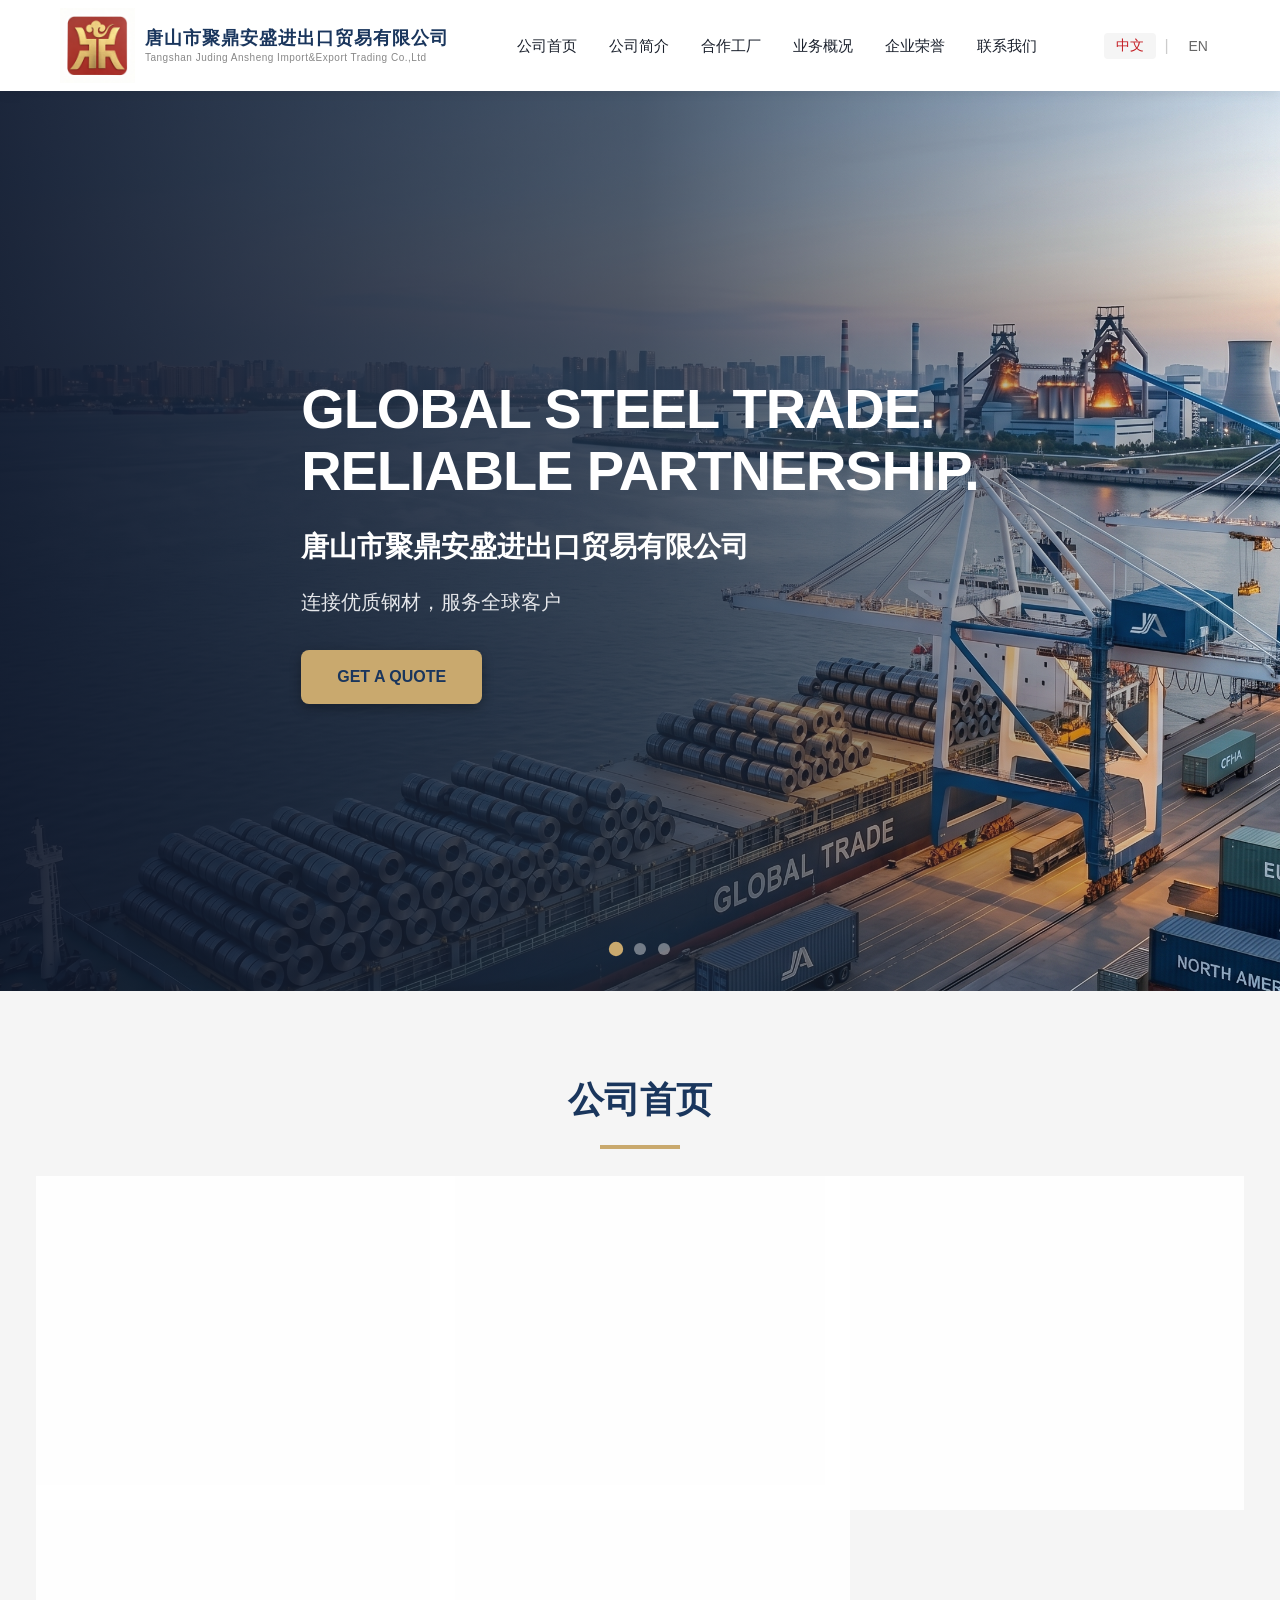
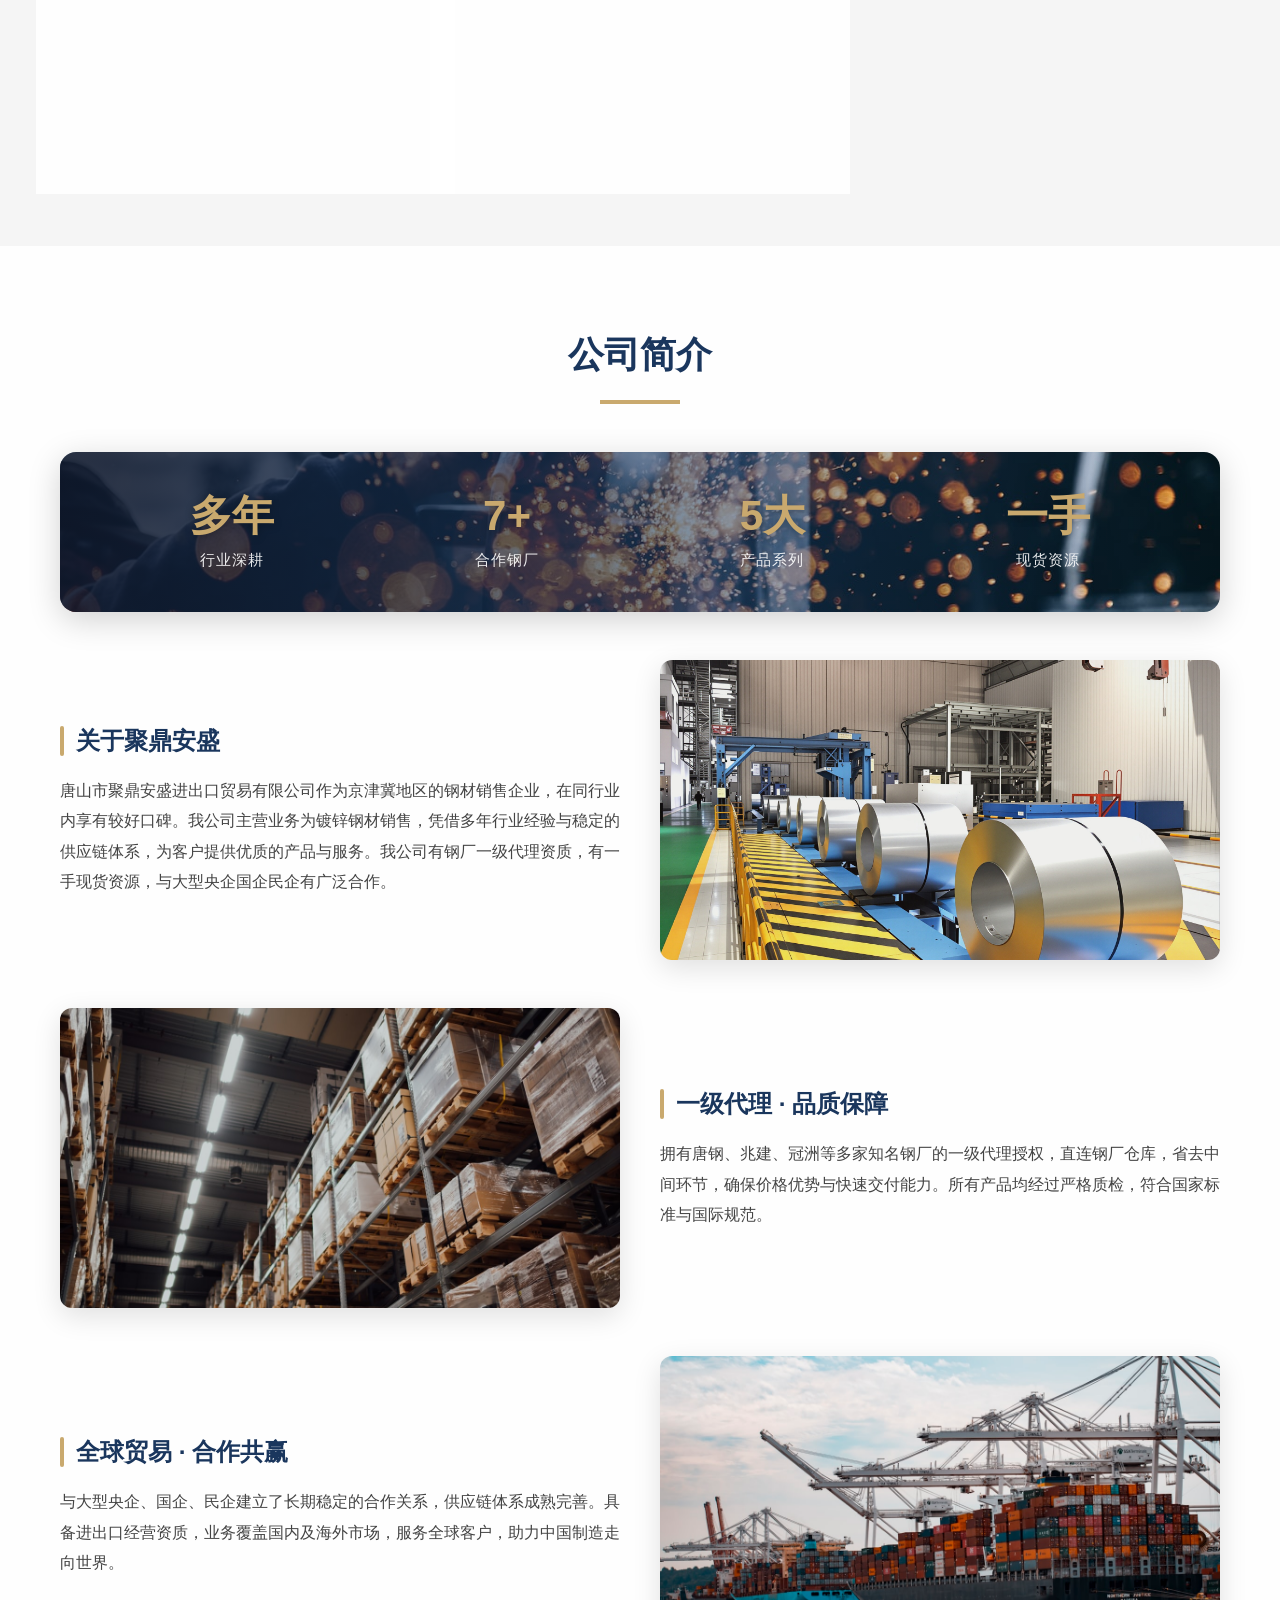
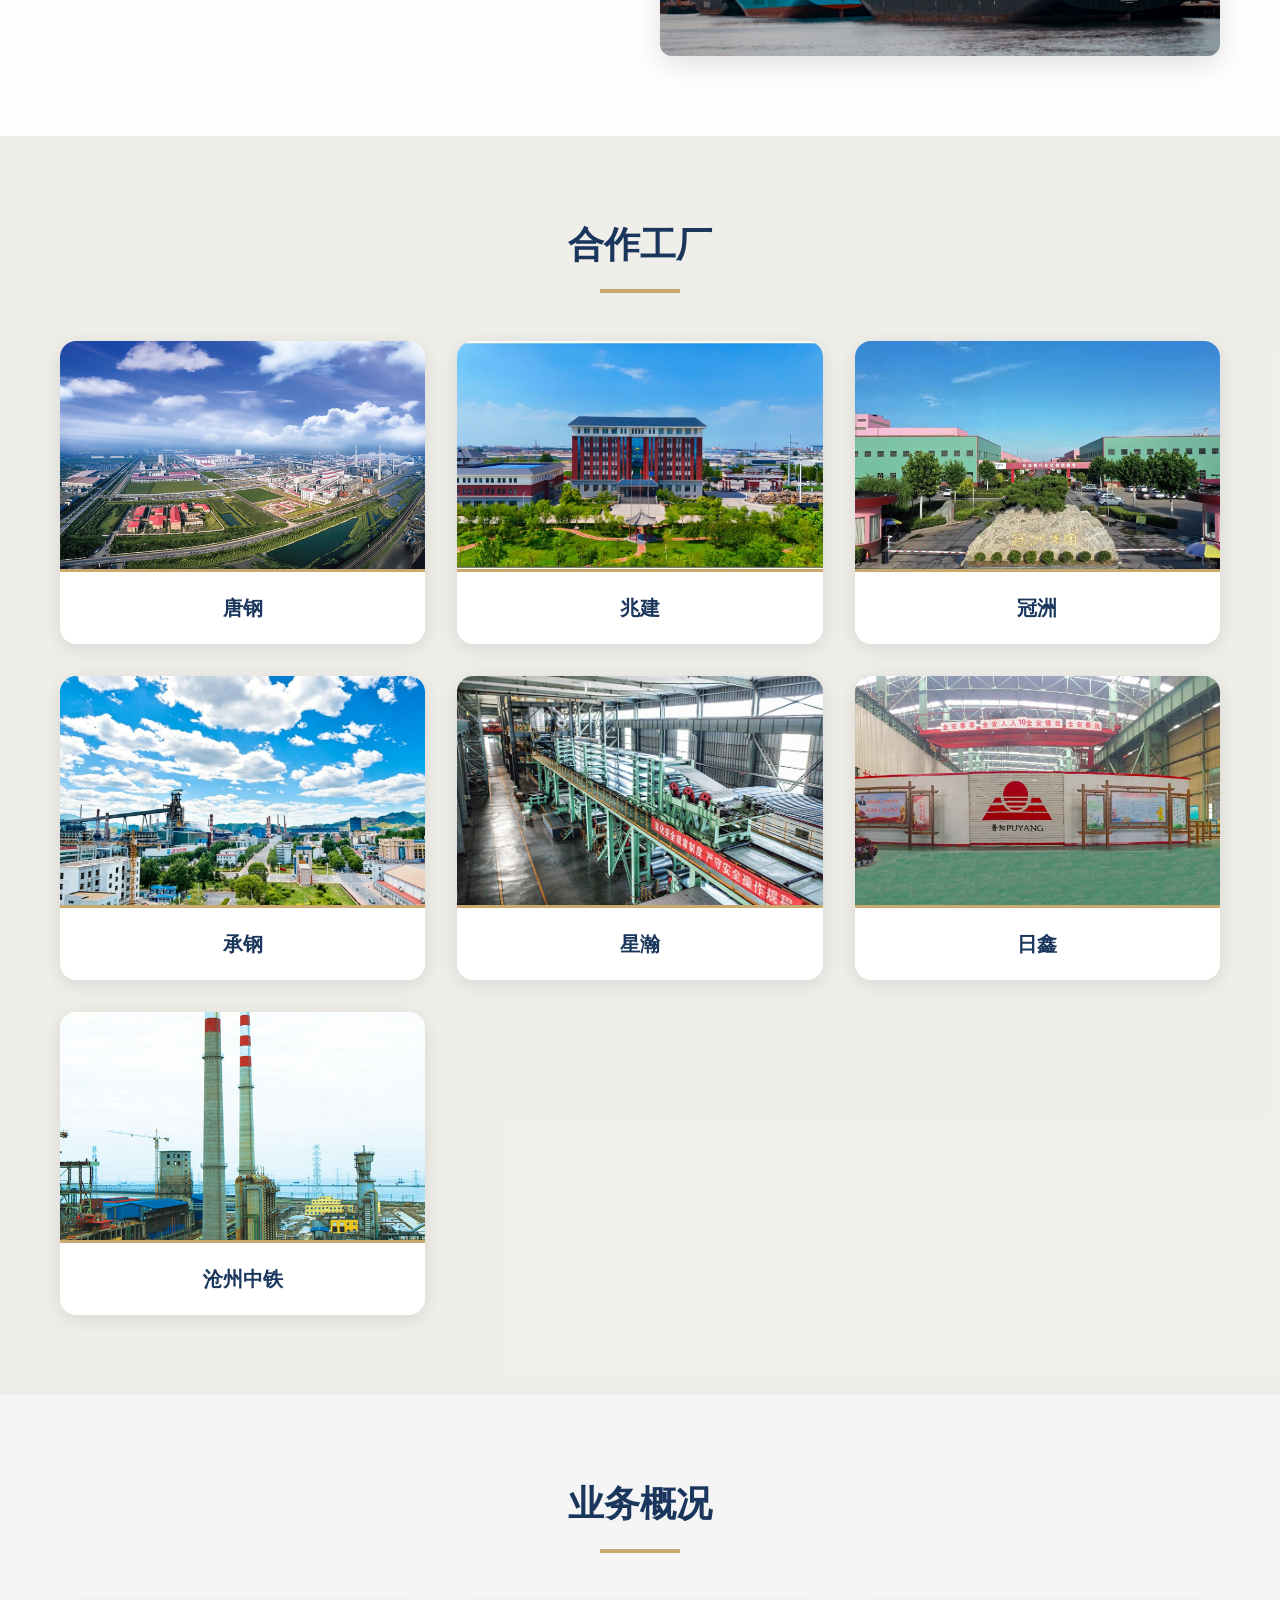
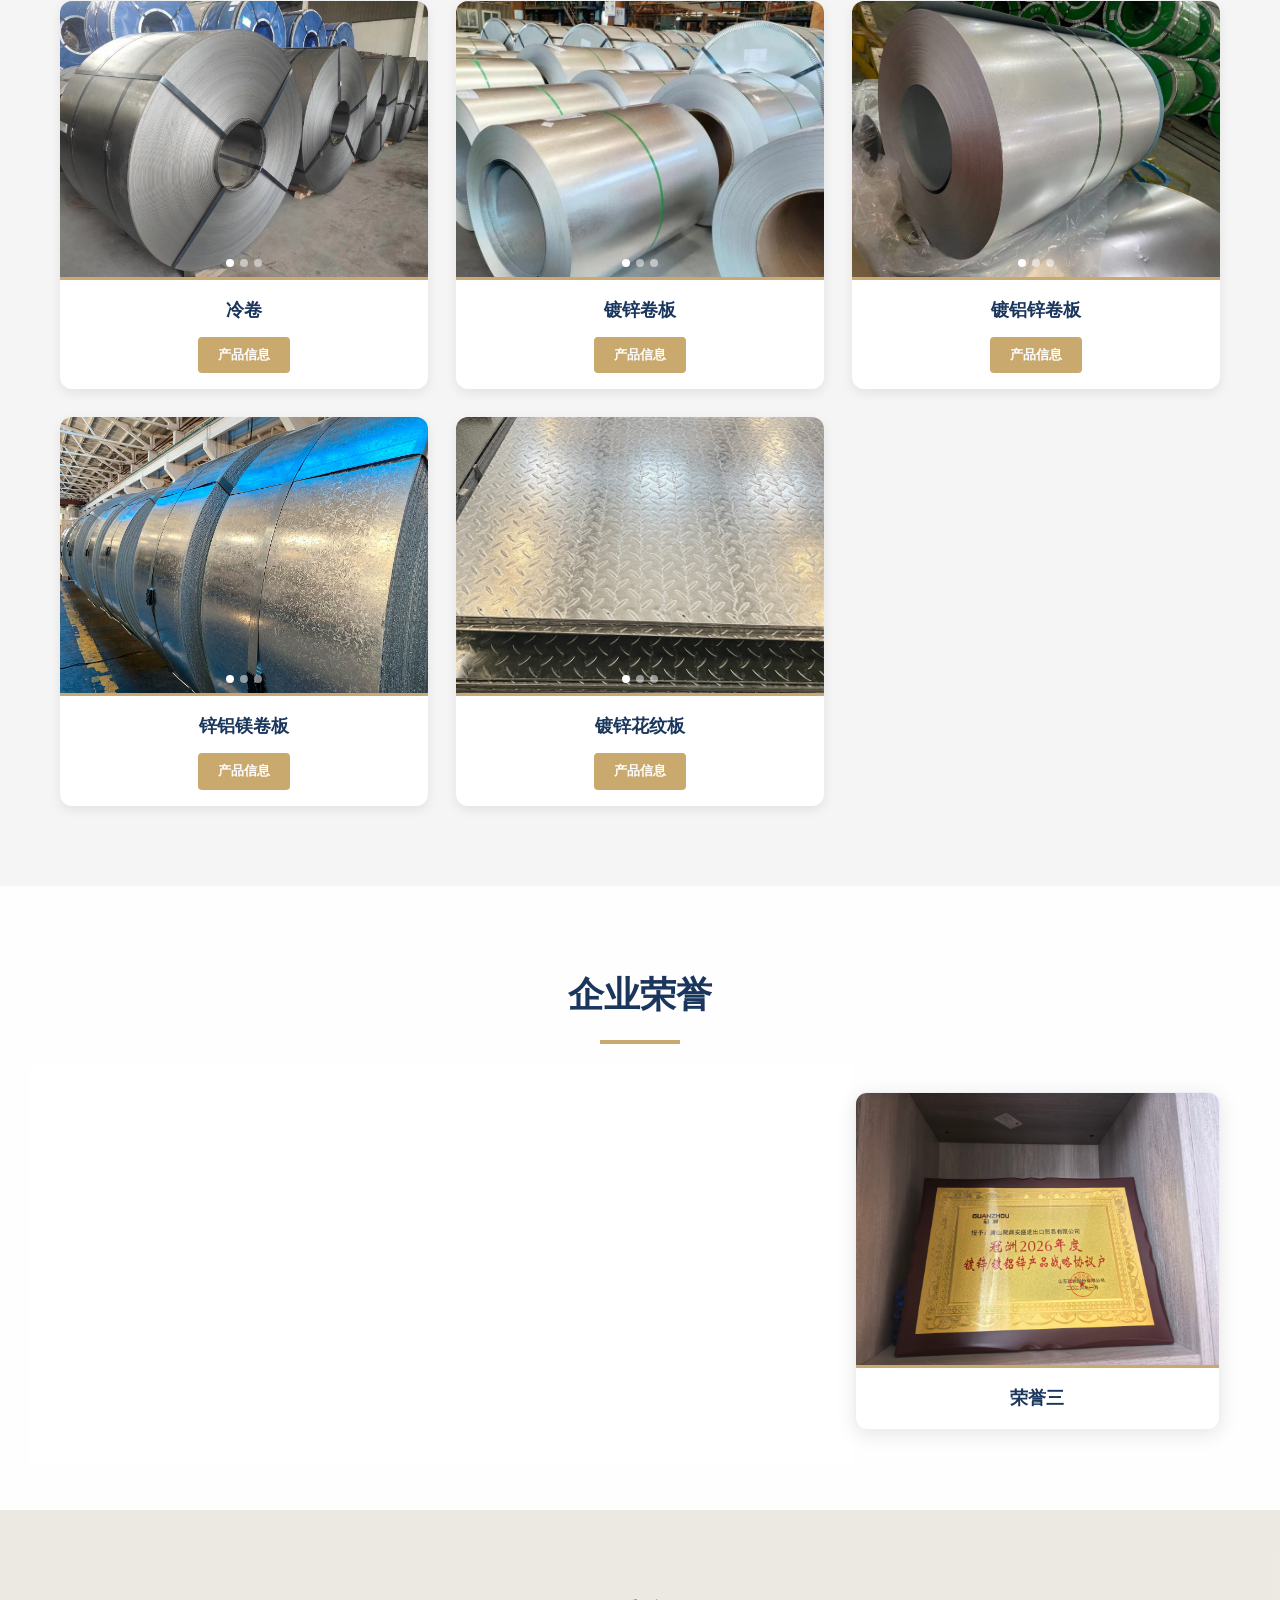
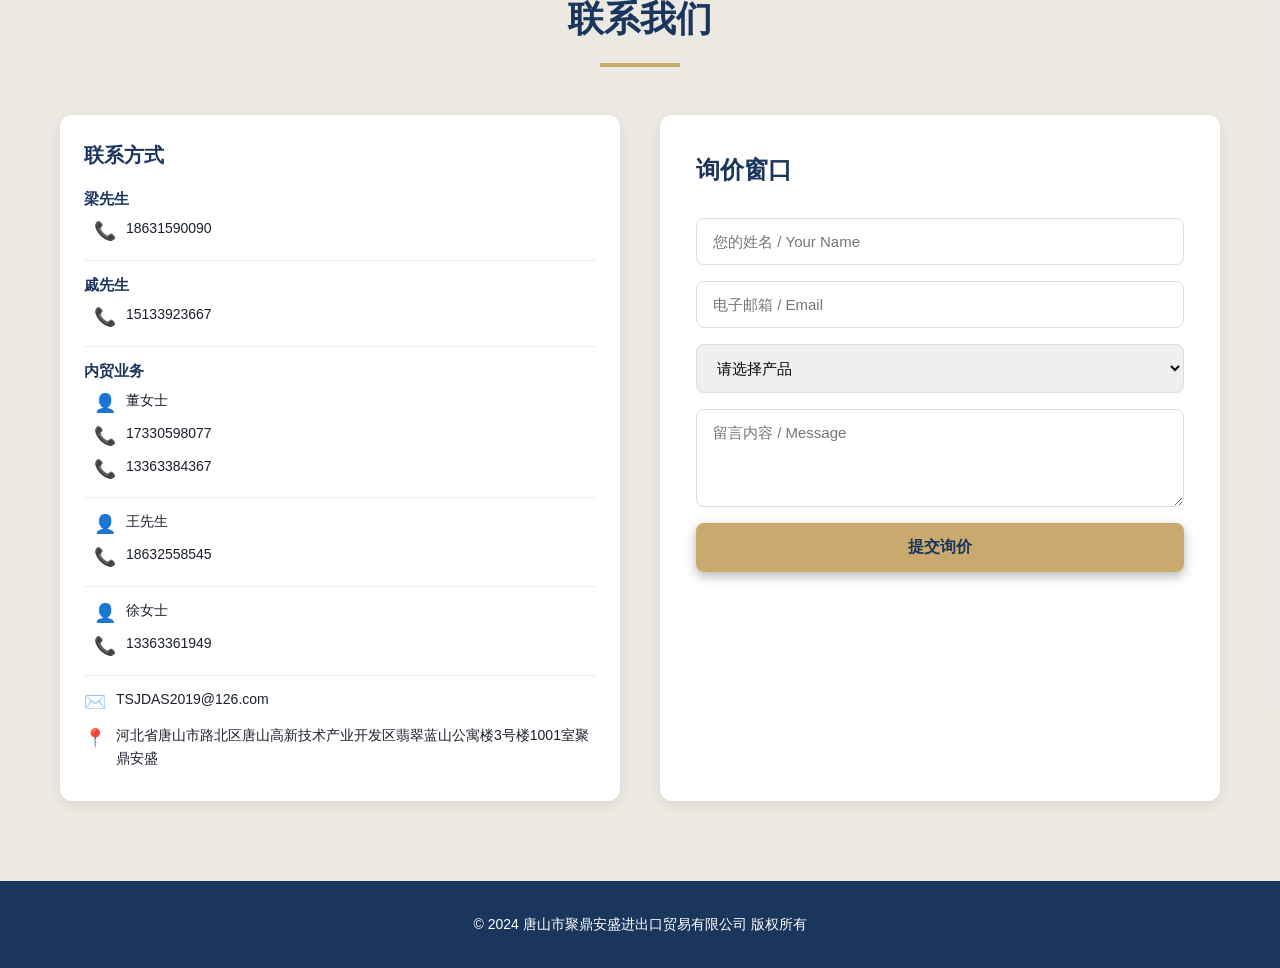
<file: index.html>
<!DOCTYPE html>
<html lang="zh-CN">
<head>
    <meta charset="UTF-8">
    <meta name="viewport" content="width=device-width, initial-scale=1.0">
    <title>聚鼎安盛 | 镀锌钢材销售</title>
    <meta name="description" content="唐山市聚鼎安盛进出口贸易有限公司 - 京津冀地区钢材销售企业，主营镀锌钢材、冷卷、镀铝锌卷板等产品">
    <link rel="icon" type="image/png" href="images/favicon.png" sizes="64x64">
    <link rel="stylesheet" href="style.css">
</head>
<body>
    <!-- Navigation -->
    <nav class="navbar">
        <div class="container">
            <a href="#" class="logo">
                <img src="images/logo.png" alt="聚鼎安盛"style="max-width: 75px; height: auto;">
                <div class="logo-text">
                    <span class="logo-name" data-zh="唐山市聚鼎安盛进出口贸易有限公司" data-en="Tangshan Juding Ansheng Import&Export Trading Co.,Ltd">唐山市聚鼎安盛进出口贸易有限公司</span>
                    <span class="logo-name-en">Tangshan Juding Ansheng Import&Export Trading Co.,Ltd</span>
                </div>
            </a>
            <div class="nav-links">
                <a href="#home" data-zh="公司首页" data-en="Home">公司首页</a>
                <a href="#profile" data-zh="公司简介" data-en="Company Profile">公司简介</a>
                <a href="#factories" data-zh="合作工厂" data-en="Factories">合作工厂</a>
                <a href="#products" data-zh="业务概况" data-en="Products">业务概况</a>
                <a href="#honors" data-zh="企业荣誉" data-en="Honors">企业荣誉</a>
                <a href="#contact" data-zh="联系我们" data-en="Contact Us">联系我们</a>
            </div>
            <div class="lang-switch">
                <button onclick="switchLang('zh')" class="active" id="btn-zh">中文</button>
                <span>|</span>
                <button onclick="switchLang('en')" id="btn-en">EN</button>
            </div>
            <button class="menu-btn" onclick="toggleMenu()">☰</button>
        </div>
    </nav>

    <!-- Mobile Menu -->
    <div class="mobile-menu" id="mobileMenu">
        <a href="#home" data-zh="公司首页" data-en="Home" onclick="closeMenu()">公司首页</a>
        <a href="#profile" data-zh="公司简介" data-en="Company Profile" onclick="closeMenu()">公司简介</a>
        <a href="#factories" data-zh="合作工厂" data-en="Factories" onclick="closeMenu()">合作工厂</a>
        <a href="#products" data-zh="业务概况" data-en="Products" onclick="closeMenu()">业务概况</a>
        <a href="#honors" data-zh="企业荣誉" data-en="Honors" onclick="closeMenu()">企业荣誉</a>
        <a href="#contact" data-zh="联系我们" data-en="Contact Us" onclick="closeMenu()">联系我们</a>
    </div>

    <!-- Hero Section -->
    <section class="hero">
        <div class="hero-slides">
            <div class="hero-slide active" style="background-image: url('images/hero-bg.png')"></div>
            <div class="hero-slide" style="background-image: url('images/bg/steel-bg-1.jpg')"></div>
            <div class="hero-slide" style="background-image: url('images/bg/hero-bg-3.jpg')"></div>
        </div>
        <div class="hero-overlay"></div>
        <div class="container hero-content">
            <h1>GLOBAL STEEL TRADE.<br>RELIABLE PARTNERSHIP.</h1>
            <h2 data-zh="唐山市聚鼎安盛进出口贸易有限公司" data-en="Tangshan Juding Ansheng Import&Export Trading Co.,Ltd">唐山市聚鼎安盛进出口贸易有限公司</h2>
            <p class="hero-desc" data-zh="连接优质钢材，服务全球客户" data-en="Connecting Quality Steel to the World">连接优质钢材，服务全球客户</p>
            <a href="#contact" class="btn-primary">GET A QUOTE</a>
        </div>
        <div class="hero-dots">
            <span class="hero-dot active" data-index="0"></span>
            <span class="hero-dot" data-index="1"></span>
            <span class="hero-dot" data-index="2"></span>
        </div>
    </section>

    <!-- Company Home Summary -->
    <section id="home" class="section bg-section bg-section-1">
        <div class="container">
            <div class="section-title">
                <h2 data-zh="公司首页" data-en="Company Home">公司首页</h2>
                <div class="divider"></div>
            </div>
            <div class="home-summary">
                <div class="summary-card">
                    <div class="summary-icon">🏭</div>
                    <h3 data-zh="公司简介" data-en="Company Profile">公司简介</h3>
                    <p data-zh="唐山市聚鼎安盛进出口贸易有限公司，京津冀地区钢材销售企业，主营镀锌钢材，拥有一级代理资质与一手现货资源。" data-en="Tangshan Juding Ansheng - a steel sales enterprise in the Beijing-Tianjin-Hebei region, specializing in galvanized steel with first-tier agency qualifications.">唐山市聚鼎安盛进出口贸易有限公司，京津冀地区钢材销售企业，主营镀锌钢材，拥有一级代理资质与一手现货资源。</p>
                    <a href="#profile" class="summary-link" data-zh="了解更多 →" data-en="Learn More →">了解更多 →</a>
                </div>
                <div class="summary-card">
                    <div class="summary-icon">🤝</div>
                    <h3 data-zh="合作工厂" data-en="Partner Factories">合作工厂</h3>
                    <p data-zh="与唐钢、兆建、冠洲、承钢、星瀚、日鑫、沧州中铁等多家知名钢厂建立长期稳定合作关系。" data-en="Long-term partnerships with Tangsteel, Zhaojian, Guanzhou, Chengsteel, Xinghan, Rixin, Cangzhou CITIC and more.">与唐钢、兆建、冠洲、承钢、星瀚、日鑫、沧州中铁等多家知名钢厂建立长期稳定合作关系。</p>
                    <a href="#profile" class="summary-link" data-zh="了解更多 →" data-en="Learn More →">了解更多 →</a>
                </div>
                <div class="summary-card">
                    <div class="summary-icon">📦</div>
                    <h3 data-zh="业务概况" data-en="Business Overview">业务概况</h3>
                    <p data-zh="主营冷卷、镀锌卷板、镀铝锌卷板、锌铝镁卷板、镀锌花纹板等优质钢材产品。" data-en="Main products: Cold Rolled Coils, Galvanized Steel Coils, Galvalume Coils, Zinc-Aluminum-Magnesium Coils, Checkered Plates.">主营冷卷、镀锌卷板、镀铝锌卷板、锌铝镁卷板、镀锌花纹板等优质钢材产品。</p>
                    <a href="#products" class="summary-link" data-zh="了解更多 →" data-en="Learn More →">了解更多 →</a>
                </div>
                <div class="summary-card">
                    <div class="summary-icon">🏆</div>
                    <h3 data-zh="企业荣誉" data-en="Honors">企业荣誉</h3>
                    <p data-zh="多年深耕钢铁贸易行业，凭借优质服务与诚信经营，获得业界广泛认可与多项荣誉。" data-en="Years of dedication in the steel trade industry, earning widespread recognition and multiple honors through quality service and integrity.">多年深耕钢铁贸易行业，凭借优质服务与诚信经营，获得业界广泛认可与多项荣誉。</p>
                    <a href="#honors" class="summary-link" data-zh="了解更多 →" data-en="Learn More →">了解更多 →</a>
                </div>
                <div class="summary-card">
                    <div class="summary-icon">📞</div>
                    <h3 data-zh="联系我们" data-en="Contact Us">联系我们</h3>
                    <p data-zh="梁先生 · 18631590090 · TSJDAS2019@126.com · 河北省唐山市路北区" data-en="Mr. Liang · 18631590090 · TSJDAS2019@126.com · Lubei District, Tangshan, Hebei">梁先生 · 18631590090 · TSJDAS2019@126.com · 河北省唐山市路北区</p>
                    <a href="#contact" class="summary-link" data-zh="立即询价 →" data-en="Get Quote →">立即询价 →</a>
                </div>
            </div>
        </div>
    </section>

    <!-- Company Profile -->
    <section id="profile" class="section bg-section bg-section-2">
        <div class="container">
            <div class="section-title">
                <h2 data-zh="公司简介" data-en="Company Profile">公司简介</h2>
                <div class="divider"></div>
            </div>

            <!-- Banner Image -->
            <div class="profile-banner">
                <img src="images/profile-steel-banner.jpg" alt="钢铁工厂">
                <div class="profile-banner-overlay">
                    <div class="profile-banner-stats">
                        <div class="banner-stat">
                            <span class="banner-stat-num" data-zh="多年" data-en="10+">多年</span>
                            <span class="banner-stat-text" data-zh="行业深耕" data-en="Years Experience">行业深耕</span>
                        </div>
                        <div class="banner-stat">
                            <span class="banner-stat-num" data-zh="7+" data-en="7+">7+</span>
                            <span class="banner-stat-text" data-zh="合作钢厂" data-en="Partner Mills">合作钢厂</span>
                        </div>
                        <div class="banner-stat">
                            <span class="banner-stat-num" data-zh="5大" data-en="5">5大</span>
                            <span class="banner-stat-text" data-zh="产品系列" data-en="Product Lines">产品系列</span>
                        </div>
                        <div class="banner-stat">
                            <span class="banner-stat-num" data-zh="一手" data-en="Direct">一手</span>
                            <span class="banner-stat-text" data-zh="现货资源" data-en="Spot Resources">现货资源</span>
                        </div>
                    </div>
                </div>
            </div>

            <!-- Row 1: Text Left + Image Right -->
            <div class="profile-row profile-row-text-img">
                <div class="profile-text">
                    <h3 data-zh="关于聚鼎安盛" data-en="About Juding Ansheng">关于聚鼎安盛</h3>
                    <p data-zh="唐山市聚鼎安盛进出口贸易有限公司作为京津冀地区的钢材销售企业，在同行业内享有较好口碑。我公司主营业务为镀锌钢材销售，凭借多年行业经验与稳定的供应链体系，为客户提供优质的产品与服务。我公司有钢厂一级代理资质，有一手现货资源，与大型央企国企民企有广泛合作。" data-en="Tangshan Juding Ansheng Import&Export Trading Co.,Ltd is a steel sales enterprise in the Beijing-Tianjin-Hebei region, enjoying a strong reputation in the industry. Our main business is galvanized steel sales. With years of industry experience and a stable supply chain, we provide customers with high-quality products and services. We have first-tier agency qualifications from steel mills, direct access to spot resources, and extensive cooperation with large state-owned enterprises, private enterprises, and central enterprises.">唐山市聚鼎安盛进出口贸易有限公司作为京津冀地区的钢材销售企业，在同行业内享有较好口碑。我公司主营业务为镀锌钢材销售，凭借多年行业经验与稳定的供应链体系，为客户提供优质的产品与服务。我公司有钢厂一级代理资质，有一手现货资源，与大型央企国企民企有广泛合作。</p>
                </div>
                <div class="profile-img">
                    <img src="images/image_174134886707698.png" alt="钢材产品">
                </div>
            </div>

            <!-- Row 2: Image Left + Text Right -->
            <div class="profile-row profile-row-img-text">
                <div class="profile-img">
                    <img src="images/profile-factory.jpg" alt="钢铁生产线">
                </div>
                <div class="profile-text">
                    <h3 data-zh="一级代理 · 品质保障" data-en="First-tier Agency · Quality Guaranteed">一级代理 · 品质保障</h3>
                    <p data-zh="拥有唐钢、兆建、冠洲等多家知名钢厂的一级代理授权，直连钢厂仓库，省去中间环节，确保价格优势与快速交付能力。所有产品均经过严格质检，符合国家标准与国际规范。" data-en="Authorized first-tier agent for Tangsteel, Zhaojian, Guanzhou and other major steel mills. Direct mill warehouse access eliminates intermediaries, ensuring competitive pricing and fast delivery. All products undergo strict quality inspection meeting national and international standards.">拥有唐钢、兆建、冠洲等多家知名钢厂的一级代理授权，直连钢厂仓库，省去中间环节，确保价格优势与快速交付能力。所有产品均经过严格质检，符合国家标准与国际规范。</p>
                </div>
            </div>

            <!-- Row 3: Text Left + Image Right -->
            <div class="profile-row profile-row-text-img">
                <div class="profile-text">
                    <h3 data-zh="全球贸易 · 合作共赢" data-en="Global Trade · Win-win Cooperation">全球贸易 · 合作共赢</h3>
                    <p data-zh="与大型央企、国企、民企建立了长期稳定的合作关系，供应链体系成熟完善。具备进出口经营资质，业务覆盖国内及海外市场，服务全球客户，助力中国制造走向世界。" data-en="Long-term stable partnerships with major state-owned and private enterprises, backed by a mature supply chain. Licensed for import and export operations, serving both domestic and international markets worldwide, helping Chinese manufacturing reach the globe.">与大型央企、国企、民企建立了长期稳定的合作关系，供应链体系成熟完善。具备进出口经营资质，业务覆盖国内及海外市场，服务全球客户，助力中国制造走向世界。</p>
                </div>
                <div class="profile-img">
                    <img src="images/profile-global-trade.jpg" alt="全球贸易">
                </div>
            </div>
        </div>
    </section>

    <!-- Partner Factories -->
    <section id="factories" class="section bg-section bg-section-3">
        <div class="container">
            <div class="section-title">
                <h2 data-zh="合作工厂" data-en="Partner Factories">合作工厂</h2>
                <div class="divider"></div>
            </div>
            <div class="factories-grid">
                <div class="factory-card">
                    <img src="images/factories/tangsteel.png" alt="唐钢">
                    <span class="factory-name" data-zh="唐钢" data-en="Tangsteel">唐钢</span>
                </div>
                <div class="factory-card">
                    <img src="images/factories/zhaojian.jpg" alt="兆建">
                    <span class="factory-name" data-zh="兆建" data-en="Zhaojian">兆建</span>
                </div>
                <div class="factory-card">
                    <img src="images/factories/guanzhou.jpeg" alt="冠洲">
                    <span class="factory-name" data-zh="冠洲" data-en="Guanzhou">冠洲</span>
                </div>
                <div class="factory-card">
                    <img src="images/factories/chengsteel.png" alt="承钢">
                    <span class="factory-name" data-zh="承钢" data-en="Chengsteel">承钢</span>
                </div>
                <div class="factory-card">
                    <img src="images/factories/xinghan.jpeg" alt="星瀚">
                    <span class="factory-name" data-zh="星瀚" data-en="Xinghan">星瀚</span>
                </div>
                <div class="factory-card">
                    <img src="images/factories/rixin.jpeg" alt="日鑫">
                    <span class="factory-name" data-zh="日鑫" data-en="Rixin">日鑫</span>
                </div>
                <div class="factory-card">
                    <img src="images/factories/cangzhou-citic.jpg" alt="沧州中铁">
                    <span class="factory-name" data-zh="沧州中铁" data-en="Cangzhou CITIC">沧州中铁</span>
                </div>
            </div>
        </div>
    </section>

    <!-- Products -->
    <section id="products" class="section bg-section bg-section-4">
        <div class="container">
            <div class="section-title">
                <h2 data-zh="业务概况" data-en="Business Overview">业务概况</h2>
                <div class="divider"></div>
            </div>
            <div class="products-grid">
                <a href="products/cold-rolled.html" class="product-card">
                    <div class="product-img product-carousel" data-index="0">
                        <div class="carousel-track">
                            <img src="images/products/cold-rolled.jpeg" alt="冷卷">
                            <img src="images/products/cold-rolled-2.png" alt="冷卷">
                            <img src="images/products/cold-rolled-3.png" alt="冷卷">
                        </div>
                        <button class="carousel-btn carousel-prev" onclick="event.preventDefault(); event.stopPropagation(); slideProduct(this, -1)">‹</button>
                        <button class="carousel-btn carousel-next" onclick="event.preventDefault(); event.stopPropagation(); slideProduct(this, 1)">›</button>
                        <div class="carousel-dots">
                            <span class="dot active"></span>
                            <span class="dot"></span>
                            <span class="dot"></span>
                        </div>
                    </div>
                    <div class="product-content">
                        <h3 data-zh="冷卷" data-en="Cold Rolled Coils">冷卷</h3>
                        <span class="product-info-btn" data-zh="产品信息" data-en="Product Info">产品信息</span>
                    </div>
                </a>
                <a href="products/galvanized.html" class="product-card">
                    <div class="product-img product-carousel" data-index="0">
                        <div class="carousel-track">
                            <img src="images/products/galvanized.jpeg" alt="镀锌卷板">
                            <img src="images/products/galvanized-2.jpg" alt="镀锌卷板">
                            <img src="images/products/galvanized-3.jpg" alt="镀锌卷板">
                        </div>
                        <button class="carousel-btn carousel-prev" onclick="event.preventDefault(); event.stopPropagation(); slideProduct(this, -1)">‹</button>
                        <button class="carousel-btn carousel-next" onclick="event.preventDefault(); event.stopPropagation(); slideProduct(this, 1)">›</button>
                        <div class="carousel-dots">
                            <span class="dot active"></span>
                            <span class="dot"></span>
                            <span class="dot"></span>
                        </div>
                    </div>
                    <div class="product-content">
                        <h3 data-zh="镀锌卷板" data-en="Galvanized Steel Coils">镀锌卷板</h3>
                        <span class="product-info-btn" data-zh="产品信息" data-en="Product Info">产品信息</span>
                    </div>
                </a>
                <a href="products/galvalume.html" class="product-card">
                    <div class="product-img product-carousel" data-index="0">
                        <div class="carousel-track">
                            <img src="images/products/galvalume.jpeg" alt="镀铝锌卷板">
                            <img src="images/products/galvalume-2.jpg" alt="镀铝锌卷板">
                            <img src="images/products/galvalume-3.png" alt="镀铝锌卷板">
                        </div>
                        <button class="carousel-btn carousel-prev" onclick="event.preventDefault(); event.stopPropagation(); slideProduct(this, -1)">‹</button>
                        <button class="carousel-btn carousel-next" onclick="event.preventDefault(); event.stopPropagation(); slideProduct(this, 1)">›</button>
                        <div class="carousel-dots">
                            <span class="dot active"></span>
                            <span class="dot"></span>
                            <span class="dot"></span>
                        </div>
                    </div>
                    <div class="product-content">
                        <h3 data-zh="镀铝锌卷板" data-en="Galvalume Steel Coils">镀铝锌卷板</h3>
                        <span class="product-info-btn" data-zh="产品信息" data-en="Product Info">产品信息</span>
                    </div>
                </a>
                <a href="products/zam.html" class="product-card">
                    <div class="product-img product-carousel" data-index="0">
                        <div class="carousel-track">
                            <img src="images/products/zam.jpeg" alt="锌铝镁卷板">
                            <img src="images/products/zam-2.webp" alt="锌铝镁卷板">
                            <img src="images/products/zam-3.webp" alt="锌铝镁卷板">
                        </div>
                        <button class="carousel-btn carousel-prev" onclick="event.preventDefault(); event.stopPropagation(); slideProduct(this, -1)">‹</button>
                        <button class="carousel-btn carousel-next" onclick="event.preventDefault(); event.stopPropagation(); slideProduct(this, 1)">›</button>
                        <div class="carousel-dots">
                            <span class="dot active"></span>
                            <span class="dot"></span>
                            <span class="dot"></span>
                        </div>
                    </div>
                    <div class="product-content">
                        <h3 data-zh="锌铝镁卷板" data-en="Zinc-Aluminum-Magnesium Coils">锌铝镁卷板</h3>
                        <span class="product-info-btn" data-zh="产品信息" data-en="Product Info">产品信息</span>
                    </div>
                </a>
                <a href="products/checkered.html" class="product-card">
                    <div class="product-img product-carousel" data-index="0">
                        <div class="carousel-track">
                            <img src="images/products/checkered.jpeg" alt="镀锌花纹板">
                            <img src="images/products/checkered-2.jpg" alt="镀锌花纹板">
                            <img src="images/products/checkered-3.jpg" alt="镀锌花纹板">
                        </div>
                        <button class="carousel-btn carousel-prev" onclick="event.preventDefault(); event.stopPropagation(); slideProduct(this, -1)">‹</button>
                        <button class="carousel-btn carousel-next" onclick="event.preventDefault(); event.stopPropagation(); slideProduct(this, 1)">›</button>
                        <div class="carousel-dots">
                            <span class="dot active"></span>
                            <span class="dot"></span>
                            <span class="dot"></span>
                        </div>
                    </div>
                    <div class="product-content">
                        <h3 data-zh="镀锌花纹板" data-en="Galvanized Checkered Plates">镀锌花纹板</h3>
                        <span class="product-info-btn" data-zh="产品信息" data-en="Product Info">产品信息</span>
                    </div>
                </a>
            </div>
        </div>
    </section>

    <!-- Honors -->
    <section id="honors" class="section bg-section bg-section-5">
        <div class="container">
            <div class="section-title">
                <h2 data-zh="企业荣誉" data-en="Corporate Honors">企业荣誉</h2>
                <div class="divider"></div>
            </div>
            <div class="honors-grid">
                <div class="honor-card">
                    <div class="honor-img">
                        <img src="images/honors/honor1.jpg" alt="企业荣誉1">
                    </div>
                    <h3 data-zh="荣誉一" data-en="Honor 1">荣誉一</h3>
                </div>
                <div class="honor-card">
                    <div class="honor-img">
                        <img src="images/honors/honor2.jpg" alt="企业荣誉2">
                    </div>
                    <h3 data-zh="荣誉二" data-en="Honor 2">荣誉二</h3>
                </div>
                <div class="honor-card">
                    <div class="honor-img">
                        <img src="images/honors/honor3.jpg" alt="企业荣誉3">
                    </div>
                    <h3 data-zh="荣誉三" data-en="Honor 3">荣誉三</h3>
                </div>
            </div>
        </div>
    </section>

    <!-- Contact Us -->
    <section id="contact" class="section bg-section bg-section-6">
        <div class="container">
            <div class="section-title">
                <h2 data-zh="联系我们" data-en="Contact Us">联系我们</h2>
                <div class="divider"></div>
            </div>
            <div class="contact-grid">
                <div class="contact-info">
                    <h3 data-zh="联系方式" data-en="Contact Information">联系方式</h3>
                    <div class="contact-group">
                        <h4 data-zh="梁先生" data-en="Mr. Liang">梁先生</h4>
                        <div class="info-item">
                            <span class="icon">📞</span>
                            <span>18631590090</span>
                        </div>
                    </div>
                    <div class="contact-group">
                        <h4 data-zh="戚先生" data-en="Mr. Qi">戚先生</h4>
                        <div class="info-item">
                            <span class="icon">📞</span>
                            <span>15133923667</span>
                        </div>
                    </div>
                    <div class="contact-group">
                        <h4 data-zh="内贸业务" data-en="Domestic Trade">内贸业务</h4>
                        <div class="info-item">
                            <span class="icon">👤</span>
                            <span data-zh="董女士" data-en="Ms. Dong">董女士</span>
                        </div>
                        <div class="info-item">
                            <span class="icon">📞</span>
                            <span>17330598077</span>
                        </div>
                        <div class="info-item">
                            <span class="icon">📞</span>
                            <span>13363384367</span>
                        </div>
                    </div>
                    <div class="contact-group">
                        <div class="info-item">
                            <span class="icon">👤</span>
                            <span data-zh="王先生" data-en="Mr. Wang">王先生</span>
                        </div>
                        <div class="info-item">
                            <span class="icon">📞</span>
                            <span>18632558545</span>
                        </div>
                    </div>
                    <div class="contact-group">
                        <div class="info-item">
                            <span class="icon">👤</span>
                            <span data-zh="徐女士" data-en="Ms. Xu">徐女士</span>
                        </div>
                        <div class="info-item">
                            <span class="icon">📞</span>
                            <span>13363361949</span>
                        </div>
                    </div>
                    <div class="info-item">
                        <span class="icon">✉️</span>
                        <span>TSJDAS2019@126.com</span>
                    </div>
                    <div class="info-item">
                        <span class="icon">📍</span>
                        <span data-zh="河北省唐山市路北区唐山高新技术产业开发区翡翠蓝山公寓楼3号楼1001室聚鼎安盛" data-en="Room 1001, Building 3, Feicui Lanshan Apartment, Tangshan High-tech Industrial Development Zone, Lubei District, Tangshan, Hebei Province">河北省唐山市路北区唐山高新技术产业开发区翡翠蓝山公寓楼3号楼1001室聚鼎安盛</span>
                    </div>
                </div>
                <div class="inquiry-form">
                    <h3 data-zh="询价窗口" data-en="Inquiry Window">询价窗口</h3>
<form action="https://api.web3forms.com/submit" method="POST" id="realinquiryForm">
    
    <input type="hidden" name="access_key" value="a9904c16-5bf9-4e13-b2f8-3876d9c44527">
    
    <input type="hidden" name="subject" value="【聚鼎安盛官网】收到新客户询价！">
    
    <input type="hidden" name="redirect" value="https://jdasglobal.com">

    <input type="text" name="name" required placeholder="您的姓名 / Your Name" data-zh-placeholder="您的姓名" data-en-placeholder="Your Name">
    
    <input type="email" name="email" required placeholder="电子邮箱 / Email" data-zh-placeholder="电子邮箱" data-en-placeholder="Email">
    
    <select name="product" required>
        <option value="" data-zh="请选择产品" data-en="Select Product">请选择产品</option>
        <option value="冷卷" data-zh="冷卷" data-en="Cold Rolled Coils">冷卷</option>
        <option value="镀锌卷板" data-zh="镀锌卷板" data-en="Galvanized Steel Coils">镀锌卷板</option>
        <option value="镀铝锌卷板" data-zh="镀铝锌卷板" data-en="Galvalume Steel Coils">镀铝锌卷板</option>
        <option value="锌铝镁卷板" data-zh="锌铝镁卷板" data-en="Zinc-Aluminum-Magnesium Coils">锌铝镁卷板</option>
        <option value="镀锌花纹板" data-zh="镀锌花纹板" data-en="Galvanized Checkered Plates">镀锌花纹板</option>
    </select>
    
    <textarea name="message" rows="4" required placeholder="留言内容 / Message" data-zh-placeholder="留言内容" data-en-placeholder="Message"></textarea>
    
    <button type="submit" class="btn-primary" data-zh="提交询价" data-en="Submit Inquiry">提交询价</button>
</form>
                    <div id="formSuccess" class="form-success" style="display:none;" data-zh="询价已提交，我们将尽快与您联系！" data-en="Your inquiry has been submitted. We will contact you soon!">询价已提交，我们将尽快与您联系！</div>
                </div>
            </div>
        </div>
    </section>

    <!-- Footer -->
    <footer class="footer">
        <div class="container">
            <p data-zh="© 2024 唐山市聚鼎安盛进出口贸易有限公司 版权所有" data-en="© 2024 Tangshan Juding Ansheng Import&Export Trading Co.,Ltd All rights reserved.">© 2024 唐山市聚鼎安盛进出口贸易有限公司 版权所有</p>
        </div>
    </footer>

    <script src="script.js"></script>
</body>
</html>
</file>
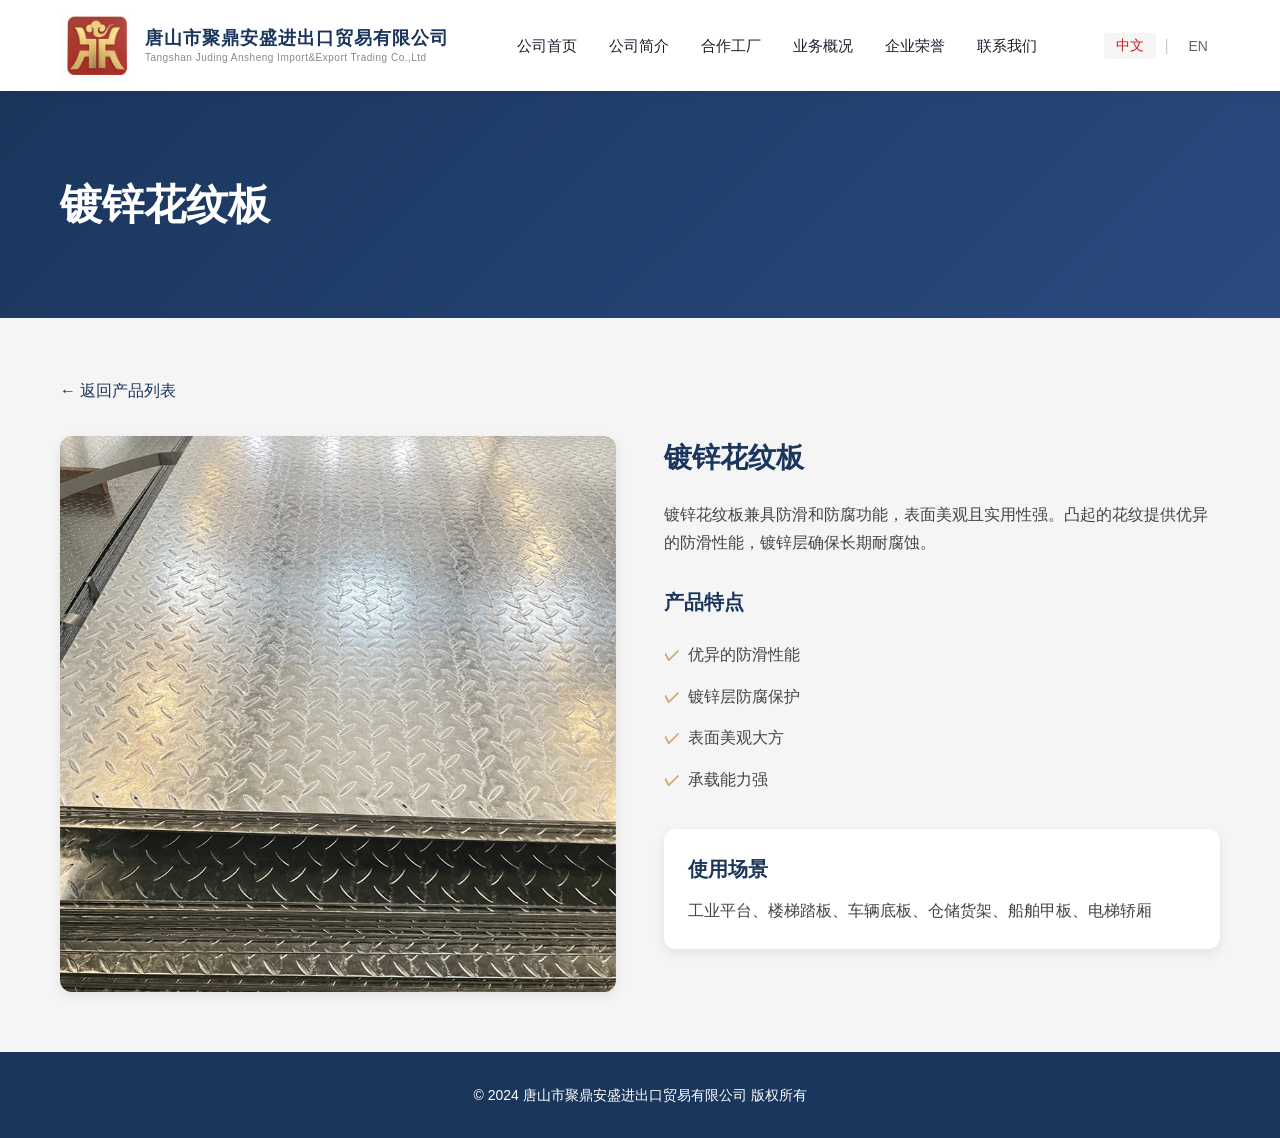
<file: products/checkered.html>
<!DOCTYPE html>
<html lang="zh-CN">
<head>
    <meta charset="UTF-8">
    <meta name="viewport" content="width=device-width, initial-scale=1.0">
    <title>镀锌花纹板 | 聚鼎安盛</title>
    <meta name="description" content="镀锌花纹板兼具防滑和防腐功能，表面美观且实用性强。">
    <link rel="stylesheet" href="../style.css">
    <style>
        .product-hero { background: linear-gradient(135deg, var(--primary), var(--primary-light)); padding: 80px 0; }
        .product-hero h1 { color: white; font-size: 42px; }
        .product-detail { padding: 60px 0; }
        .detail-grid { display: grid; grid-template-columns: 1fr 1fr; gap: 48px; align-items: start; }
        .detail-img { background: white; border-radius: 12px; overflow: hidden; box-shadow: 0 4px 12px rgba(0,0,0,0.08); }
        .detail-img img { width: 100%; display: block; }
        .detail-info h2 { font-size: 28px; color: var(--primary); margin-bottom: 20px; }
        .detail-info p { font-size: 16px; line-height: 1.8; color: #444; margin-bottom: 28px; }
        .features { margin-bottom: 28px; }
        .features h3 { font-size: 20px; color: var(--primary); margin-bottom: 16px; }
        .features ul { list-style: none; }
        .features li { padding: 8px 0; padding-left: 24px; position: relative; color: #444; }
        .features li::before { content: "✓"; color: var(--secondary); position: absolute; left: 0; font-weight: bold; }
        .usage-box { background: white; padding: 24px; border-radius: 12px; box-shadow: 0 4px 12px rgba(0,0,0,0.08); }
        .usage-box h3 { font-size: 20px; color: var(--primary); margin-bottom: 12px; }
        .usage-box p { margin-bottom: 0; }
        .back-link { display: inline-flex; align-items: center; gap: 8px; color: var(--primary); text-decoration: none; font-size: 16px; margin-bottom: 32px; transition: color 0.2s; }
        .back-link:hover { color: var(--secondary); }
        @media (max-width: 768px) { .detail-grid { grid-template-columns: 1fr; } .product-hero h1 { font-size: 28px; } }
    </style>
</head>
<body>
    <!-- Navigation -->
    <nav class="navbar">
        <div class="container">
            <a href="../index.html" class="logo">
                <img src="../images/logo.png" alt="聚鼎安盛" style="max-width: 75px; height: auto;">
                <div class="logo-text">
                    <span class="logo-name" data-zh="唐山市聚鼎安盛进出口贸易有限公司" data-en="Tangshan Juding Ansheng Import&Export Trading Co.,Ltd">唐山市聚鼎安盛进出口贸易有限公司</span>
                    <span class="logo-name-en">Tangshan Juding Ansheng Import&Export Trading Co.,Ltd</span>
                </div>
            </a>
            <div class="nav-links">
                <a href="../index.html#home" data-zh="公司首页" data-en="Home">公司首页</a>
                <a href="../index.html#profile" data-zh="公司简介" data-en="Company Profile">公司简介</a>
                <a href="../index.html#factories" data-zh="合作工厂" data-en="Factories">合作工厂</a>
                <a href="../index.html#products" data-zh="业务概况" data-en="Products">业务概况</a>
                <a href="../index.html#honors" data-zh="企业荣誉" data-en="Honors">企业荣誉</a>
                <a href="../index.html#contact" data-zh="联系我们" data-en="Contact Us">联系我们</a>
            </div>
            <div class="lang-switch">
                <button onclick="switchLang('zh')" class="active" id="btn-zh">中文</button>
                <span>|</span>
                <button onclick="switchLang('en')" id="btn-en">EN</button>
            </div>
            <button class="menu-btn" onclick="toggleMenu()">☰</button>
        </div>
    </nav>

    <!-- Mobile Menu -->
    <div class="mobile-menu" id="mobileMenu">
        <a href="../index.html#home" data-zh="公司首页" data-en="Home" onclick="closeMenu()">公司首页</a>
        <a href="../index.html#profile" data-zh="公司简介" data-en="Company Profile" onclick="closeMenu()">公司简介</a>
        <a href="../index.html#factories" data-zh="合作工厂" data-en="Factories" onclick="closeMenu()">合作工厂</a>
        <a href="../index.html#products" data-zh="业务概况" data-en="Products" onclick="closeMenu()">业务概况</a>
        <a href="../index.html#honors" data-zh="企业荣誉" data-en="Honors" onclick="closeMenu()">企业荣誉</a>
        <a href="../index.html#contact" data-zh="联系我们" data-en="Contact Us" onclick="closeMenu()">联系我们</a>
    </div>

    <section class="product-hero"><div class="container"><h1 data-zh="镀锌花纹板" data-en="Galvanized Checkered Plates">镀锌花纹板</h1></div></section>
    <section class="product-detail">
        <div class="container">
            <a href="../index.html#products" class="back-link" data-zh="← 返回产品列表" data-en="← Back to Products">← 返回产品列表</a>
            <div class="detail-grid">
                <div class="detail-img"><img src="../images/products/checkered.jpeg" alt="镀锌花纹板"></div>
                <div class="detail-info">
                    <h2 data-zh="镀锌花纹板" data-en="Galvanized Checkered Plates">镀锌花纹板</h2>
                    <p data-zh="镀锌花纹板兼具防滑和防腐功能，表面美观且实用性强。凸起的花纹提供优异的防滑性能，镀锌层确保长期耐腐蚀。" data-en="Galvanized checkered plates combine anti-slip and anti-corrosion functions with an attractive and practical surface. The raised pattern provides excellent anti-slip performance, while the galvanized coating ensures long-term corrosion resistance.">镀锌花纹板兼具防滑和防腐功能，表面美观且实用性强。凸起的花纹提供优异的防滑性能，镀锌层确保长期耐腐蚀。</p>
                    <div class="features">
                        <h3 data-zh="产品特点" data-en="Product Features">产品特点</h3>
                        <ul>
                            <li data-zh="优异的防滑性能" data-en="Excellent anti-slip performance">优异的防滑性能</li>
                            <li data-zh="镀锌层防腐保护" data-en="Galvanized coating for corrosion protection">镀锌层防腐保护</li>
                            <li data-zh="表面美观大方" data-en="Attractive surface appearance">表面美观大方</li>
                            <li data-zh="承载能力强" data-en="Strong load-bearing capacity">承载能力强</li>
                        </ul>
                    </div>
                    <div class="usage-box">
                        <h3 data-zh="使用场景" data-en="Usage Scenarios">使用场景</h3>
                        <p data-zh="工业平台、楼梯踏板、车辆底板、仓储货架、船舶甲板、电梯轿厢" data-en="Industrial platforms, stair treads, vehicle floor panels, storage racks, ship decks, elevator cabins">工业平台、楼梯踏板、车辆底板、仓储货架、船舶甲板、电梯轿厢</p>
                    </div>
                </div>
            </div>
        </div>
    </section>
    <footer class="footer"><div class="container"><p data-zh="© 2024 唐山市聚鼎安盛进出口贸易有限公司 版权所有" data-en="© 2024 Tangshan Juding Ansheng Import&Export Trading Co.,Ltd All rights reserved.">© 2024 唐山市聚鼎安盛进出口贸易有限公司 版权所有</p></div></footer>
    <script src="../script.js"></script>
</body>
</html>
</file>
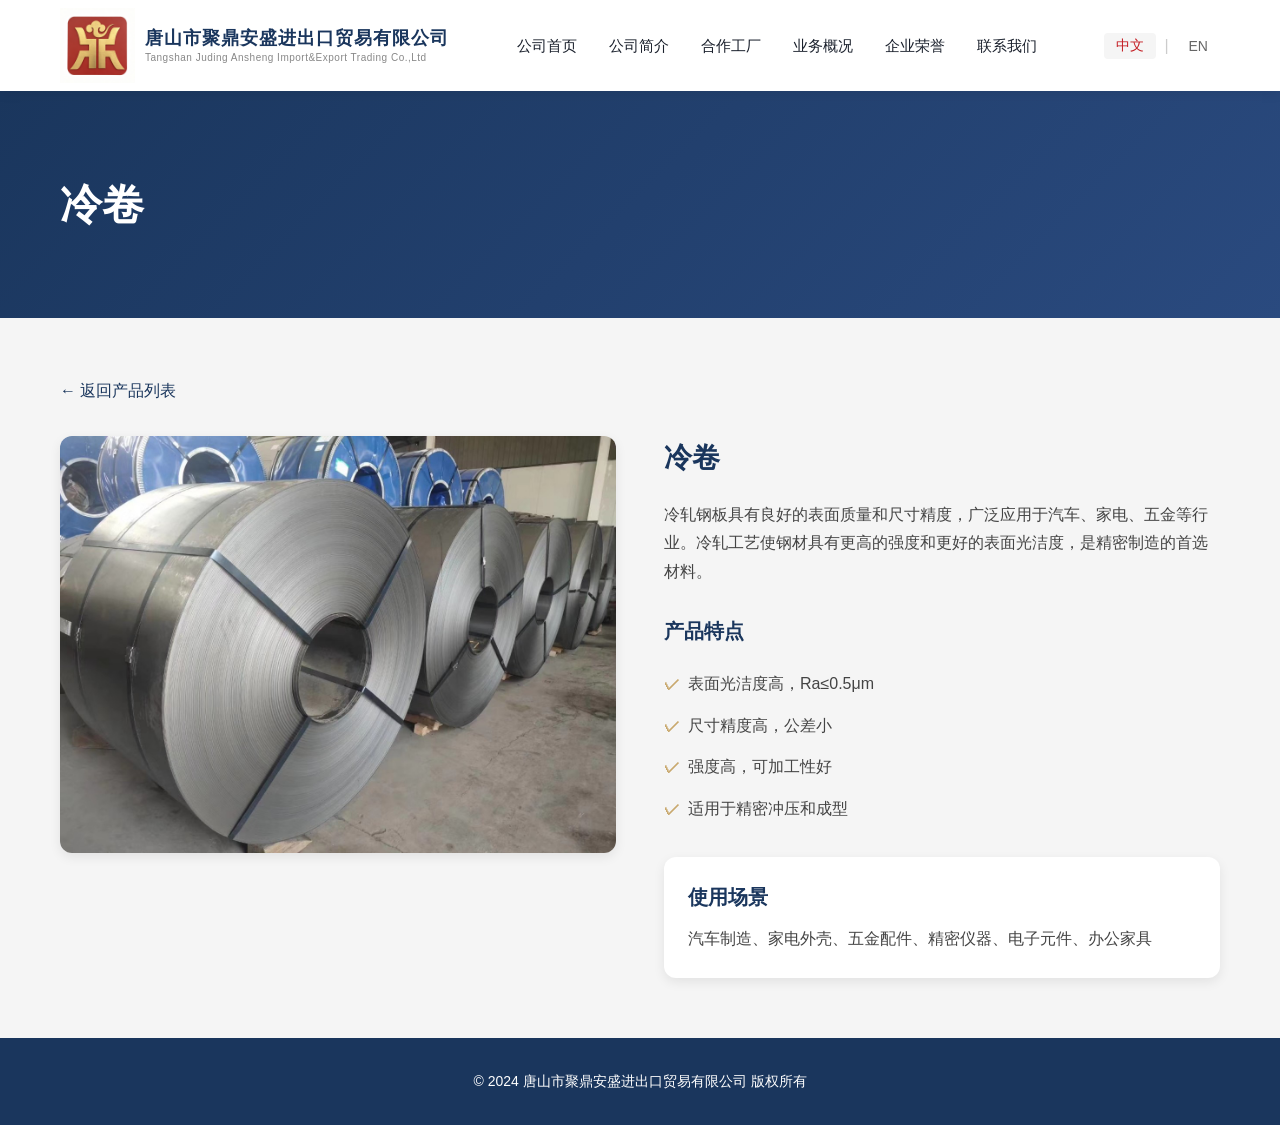
<file: products/cold-rolled.html>
<!DOCTYPE html>
<html lang="zh-CN">
<head>
    <meta charset="UTF-8">
    <meta name="viewport" content="width=device-width, initial-scale=1.0">
    <title>冷卷 | 聚鼎安盛</title>
    <meta name="description" content="冷轧钢板具有良好的表面质量和尺寸精度，广泛应用于汽车、家电、五金等行业。">
    <link rel="stylesheet" href="../style.css">
    <style>
        .product-hero { background: linear-gradient(135deg, var(--primary), var(--primary-light)); padding: 80px 0; }
        .product-hero h1 { color: white; font-size: 42px; }
        .product-detail { padding: 60px 0; }
        .detail-grid { display: grid; grid-template-columns: 1fr 1fr; gap: 48px; align-items: start; }
        .detail-img { background: white; border-radius: 12px; overflow: hidden; box-shadow: 0 4px 12px rgba(0,0,0,0.08); }
        .detail-img img { width: 100%; display: block; }
        .detail-info h2 { font-size: 28px; color: var(--primary); margin-bottom: 20px; }
        .detail-info p { font-size: 16px; line-height: 1.8; color: #444; margin-bottom: 28px; }
        .features { margin-bottom: 28px; }
        .features h3 { font-size: 20px; color: var(--primary); margin-bottom: 16px; }
        .features ul { list-style: none; }
        .features li { padding: 8px 0; padding-left: 24px; position: relative; color: #444; }
        .features li::before { content: "✓"; color: var(--secondary); position: absolute; left: 0; font-weight: bold; }
        .usage-box { background: white; padding: 24px; border-radius: 12px; box-shadow: 0 4px 12px rgba(0,0,0,0.08); }
        .usage-box h3 { font-size: 20px; color: var(--primary); margin-bottom: 12px; }
        .usage-box p { margin-bottom: 0; }
        .back-link { display: inline-flex; align-items: center; gap: 8px; color: var(--primary); text-decoration: none; font-size: 16px; margin-bottom: 32px; transition: color 0.2s; }
        .back-link:hover { color: var(--secondary); }
        @media (max-width: 768px) { .detail-grid { grid-template-columns: 1fr; } .product-hero h1 { font-size: 28px; } }
    </style>
</head>
<body>
    <!-- Navigation -->
    <nav class="navbar">
        <div class="container">
            <a href="../index.html" class="logo">
                <img src="../images/logo.png" alt="聚鼎安盛" style="max-width: 75px; height: auto;">
                <div class="logo-text">
                    <span class="logo-name" data-zh="唐山市聚鼎安盛进出口贸易有限公司" data-en="Tangshan Juding Ansheng Import&Export Trading Co.,Ltd">唐山市聚鼎安盛进出口贸易有限公司</span>
                    <span class="logo-name-en">Tangshan Juding Ansheng Import&Export Trading Co.,Ltd</span>
                </div>
            </a>
            <div class="nav-links">
                <a href="../index.html#home" data-zh="公司首页" data-en="Home">公司首页</a>
                <a href="../index.html#profile" data-zh="公司简介" data-en="Company Profile">公司简介</a>
                <a href="../index.html#factories" data-zh="合作工厂" data-en="Factories">合作工厂</a>
                <a href="../index.html#products" data-zh="业务概况" data-en="Products">业务概况</a>
                <a href="../index.html#honors" data-zh="企业荣誉" data-en="Honors">企业荣誉</a>
                <a href="../index.html#contact" data-zh="联系我们" data-en="Contact Us">联系我们</a>
            </div>
            <div class="lang-switch">
                <button onclick="switchLang('zh')" class="active" id="btn-zh">中文</button>
                <span>|</span>
                <button onclick="switchLang('en')" id="btn-en">EN</button>
            </div>
            <button class="menu-btn" onclick="toggleMenu()">☰</button>
        </div>
    </nav>

    <!-- Mobile Menu -->
    <div class="mobile-menu" id="mobileMenu">
        <a href="../index.html#home" data-zh="公司首页" data-en="Home" onclick="closeMenu()">公司首页</a>
        <a href="../index.html#profile" data-zh="公司简介" data-en="Company Profile" onclick="closeMenu()">公司简介</a>
        <a href="../index.html#factories" data-zh="合作工厂" data-en="Factories" onclick="closeMenu()">合作工厂</a>
        <a href="../index.html#products" data-zh="业务概况" data-en="Products" onclick="closeMenu()">业务概况</a>
        <a href="../index.html#honors" data-zh="企业荣誉" data-en="Honors" onclick="closeMenu()">企业荣誉</a>
        <a href="../index.html#contact" data-zh="联系我们" data-en="Contact Us" onclick="closeMenu()">联系我们</a>
    </div>

    <section class="product-hero"><div class="container"><h1 data-zh="冷卷" data-en="Cold Rolled Coils">冷卷</h1></div></section>
    <section class="product-detail">
        <div class="container">
            <a href="../index.html#products" class="back-link" data-zh="← 返回产品列表" data-en="← Back to Products">← 返回产品列表</a>
            <div class="detail-grid">
                <div class="detail-img"><img src="../images/products/cold-rolled.jpeg" alt="冷卷"></div>
                <div class="detail-info">
                    <h2 data-zh="冷卷" data-en="Cold Rolled Coils">冷卷</h2>
                    <p data-zh="冷轧钢板具有良好的表面质量和尺寸精度，广泛应用于汽车、家电、五金等行业。冷轧工艺使钢材具有更高的强度和更好的表面光洁度，是精密制造的首选材料。" data-en="Cold-rolled steel sheets offer excellent surface quality and dimensional accuracy, widely used in automotive, home appliances, and hardware industries. The cold rolling process gives the steel higher strength and better surface finish, making it the preferred material for precision manufacturing.">冷轧钢板具有良好的表面质量和尺寸精度，广泛应用于汽车、家电、五金等行业。冷轧工艺使钢材具有更高的强度和更好的表面光洁度，是精密制造的首选材料。</p>
                    <div class="features">
                        <h3 data-zh="产品特点" data-en="Product Features">产品特点</h3>
                        <ul>
                            <li data-zh="表面光洁度高，Ra≤0.5μm" data-en="High surface finish, Ra≤0.5μm">表面光洁度高，Ra≤0.5μm</li>
                            <li data-zh="尺寸精度高，公差小" data-en="High dimensional accuracy with tight tolerances">尺寸精度高，公差小</li>
                            <li data-zh="强度高，可加工性好" data-en="High strength with good machinability">强度高，可加工性好</li>
                            <li data-zh="适用于精密冲压和成型" data-en="Suitable for precision stamping and forming">适用于精密冲压和成型</li>
                        </ul>
                    </div>
                    <div class="usage-box">
                        <h3 data-zh="使用场景" data-en="Usage Scenarios">使用场景</h3>
                        <p data-zh="汽车制造、家电外壳、五金配件、精密仪器、电子元件、办公家具" data-en="Automotive manufacturing, appliance housings, hardware fittings, precision instruments, electronic components, office furniture">汽车制造、家电外壳、五金配件、精密仪器、电子元件、办公家具</p>
                    </div>
                </div>
            </div>
        </div>
    </section>
    <footer class="footer"><div class="container"><p data-zh="© 2024 唐山市聚鼎安盛进出口贸易有限公司 版权所有" data-en="© 2024 Tangshan Juding Ansheng Import&Export Trading Co.,Ltd All rights reserved.">© 2024 唐山市聚鼎安盛进出口贸易有限公司 版权所有</p></div></footer>
    <script src="../script.js"></script>
</body>
</html>
</file>
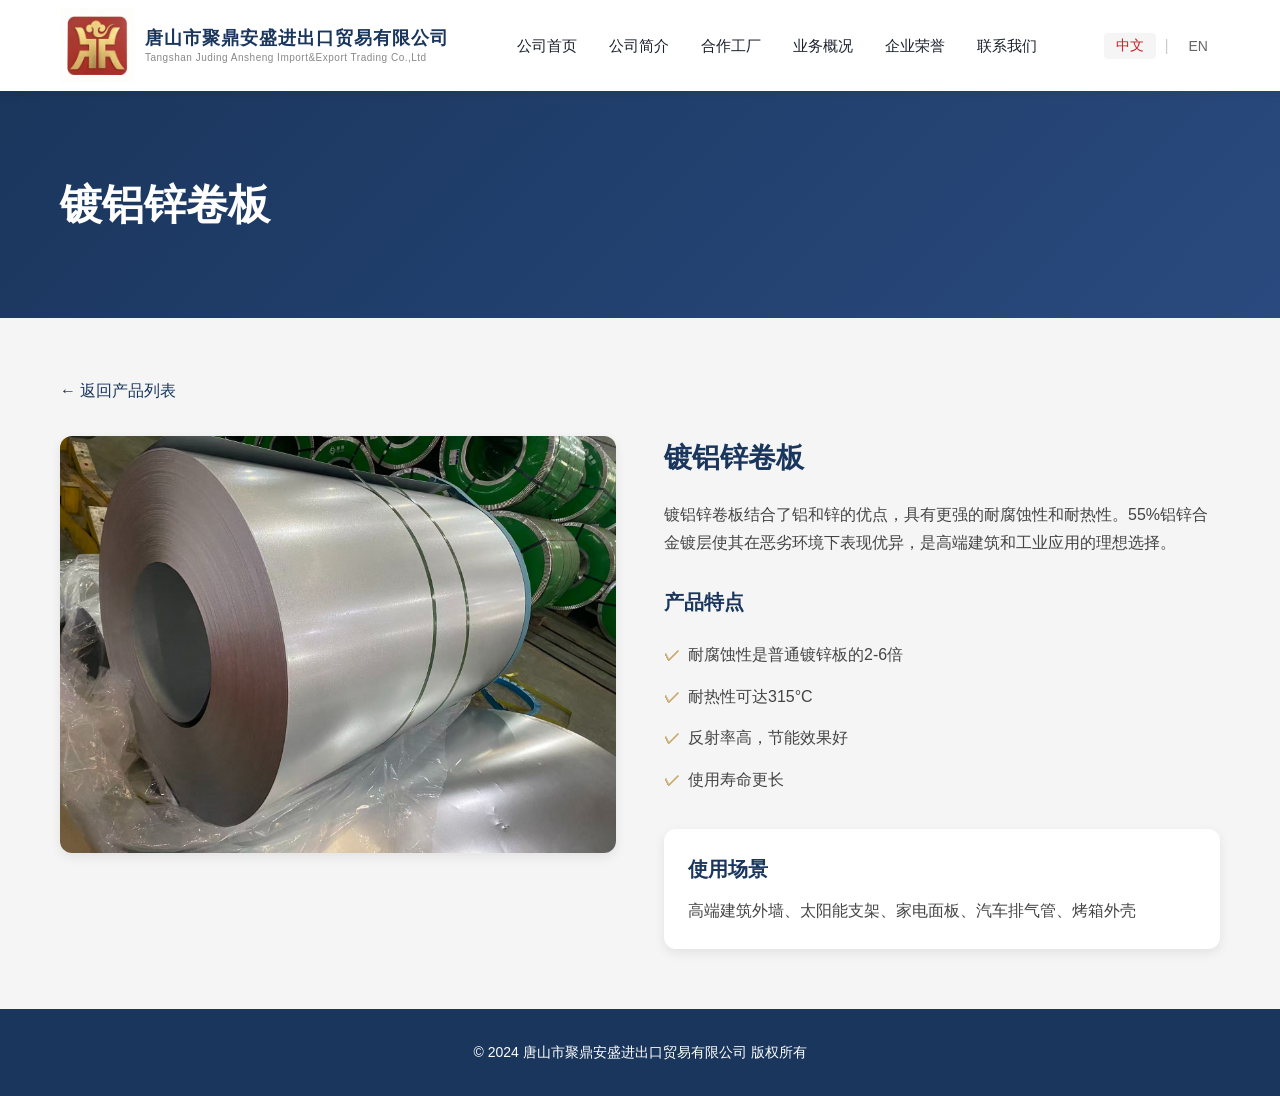
<file: products/galvalume.html>
<!DOCTYPE html>
<html lang="zh-CN">
<head>
    <meta charset="UTF-8">
    <meta name="viewport" content="width=device-width, initial-scale=1.0">
    <title>镀铝锌卷板 | 聚鼎安盛</title>
    <meta name="description" content="镀铝锌卷板结合了铝和锌的优点，具有更强的耐腐蚀性和耐热性。">
    <link rel="stylesheet" href="../style.css">
    <style>
        .product-hero { background: linear-gradient(135deg, var(--primary), var(--primary-light)); padding: 80px 0; }
        .product-hero h1 { color: white; font-size: 42px; }
        .product-detail { padding: 60px 0; }
        .detail-grid { display: grid; grid-template-columns: 1fr 1fr; gap: 48px; align-items: start; }
        .detail-img { background: white; border-radius: 12px; overflow: hidden; box-shadow: 0 4px 12px rgba(0,0,0,0.08); }
        .detail-img img { width: 100%; display: block; }
        .detail-info h2 { font-size: 28px; color: var(--primary); margin-bottom: 20px; }
        .detail-info p { font-size: 16px; line-height: 1.8; color: #444; margin-bottom: 28px; }
        .features { margin-bottom: 28px; }
        .features h3 { font-size: 20px; color: var(--primary); margin-bottom: 16px; }
        .features ul { list-style: none; }
        .features li { padding: 8px 0; padding-left: 24px; position: relative; color: #444; }
        .features li::before { content: "✓"; color: var(--secondary); position: absolute; left: 0; font-weight: bold; }
        .usage-box { background: white; padding: 24px; border-radius: 12px; box-shadow: 0 4px 12px rgba(0,0,0,0.08); }
        .usage-box h3 { font-size: 20px; color: var(--primary); margin-bottom: 12px; }
        .usage-box p { margin-bottom: 0; }
        .back-link { display: inline-flex; align-items: center; gap: 8px; color: var(--primary); text-decoration: none; font-size: 16px; margin-bottom: 32px; transition: color 0.2s; }
        .back-link:hover { color: var(--secondary); }
        @media (max-width: 768px) { .detail-grid { grid-template-columns: 1fr; } .product-hero h1 { font-size: 28px; } }
    </style>
</head>
<body>
    <!-- Navigation -->
    <nav class="navbar">
        <div class="container">
            <a href="../index.html" class="logo">
                <img src="../images/logo.png" alt="聚鼎安盛" style="max-width: 75px; height: auto;">
                <div class="logo-text">
                    <span class="logo-name" data-zh="唐山市聚鼎安盛进出口贸易有限公司" data-en="Tangshan Juding Ansheng Import&Export Trading Co.,Ltd">唐山市聚鼎安盛进出口贸易有限公司</span>
                    <span class="logo-name-en">Tangshan Juding Ansheng Import&Export Trading Co.,Ltd</span>
                </div>
            </a>
            <div class="nav-links">
                <a href="../index.html#home" data-zh="公司首页" data-en="Home">公司首页</a>
                <a href="../index.html#profile" data-zh="公司简介" data-en="Company Profile">公司简介</a>
                <a href="../index.html#factories" data-zh="合作工厂" data-en="Factories">合作工厂</a>
                <a href="../index.html#products" data-zh="业务概况" data-en="Products">业务概况</a>
                <a href="../index.html#honors" data-zh="企业荣誉" data-en="Honors">企业荣誉</a>
                <a href="../index.html#contact" data-zh="联系我们" data-en="Contact Us">联系我们</a>
            </div>
            <div class="lang-switch">
                <button onclick="switchLang('zh')" class="active" id="btn-zh">中文</button>
                <span>|</span>
                <button onclick="switchLang('en')" id="btn-en">EN</button>
            </div>
            <button class="menu-btn" onclick="toggleMenu()">☰</button>
        </div>
    </nav>

    <!-- Mobile Menu -->
    <div class="mobile-menu" id="mobileMenu">
        <a href="../index.html#home" data-zh="公司首页" data-en="Home" onclick="closeMenu()">公司首页</a>
        <a href="../index.html#profile" data-zh="公司简介" data-en="Company Profile" onclick="closeMenu()">公司简介</a>
        <a href="../index.html#factories" data-zh="合作工厂" data-en="Factories" onclick="closeMenu()">合作工厂</a>
        <a href="../index.html#products" data-zh="业务概况" data-en="Products" onclick="closeMenu()">业务概况</a>
        <a href="../index.html#honors" data-zh="企业荣誉" data-en="Honors" onclick="closeMenu()">企业荣誉</a>
        <a href="../index.html#contact" data-zh="联系我们" data-en="Contact Us" onclick="closeMenu()">联系我们</a>
    </div>

    <section class="product-hero"><div class="container"><h1 data-zh="镀铝锌卷板" data-en="Galvalume Steel Coils">镀铝锌卷板</h1></div></section>
    <section class="product-detail">
        <div class="container">
            <a href="../index.html#products" class="back-link" data-zh="← 返回产品列表" data-en="← Back to Products">← 返回产品列表</a>
            <div class="detail-grid">
                <div class="detail-img"><img src="../images/products/galvalume.jpeg" alt="镀铝锌卷板"></div>
                <div class="detail-info">
                    <h2 data-zh="镀铝锌卷板" data-en="Galvalume Steel Coils">镀铝锌卷板</h2>
                    <p data-zh="镀铝锌卷板结合了铝和锌的优点，具有更强的耐腐蚀性和耐热性。55%铝锌合金镀层使其在恶劣环境下表现优异，是高端建筑和工业应用的理想选择。" data-en="Galvalume steel coils combine the advantages of aluminum and zinc, offering superior corrosion and heat resistance. The 55% aluminum-zinc alloy coating performs excellently in harsh environments, making it the ideal choice for premium construction and industrial applications.">镀铝锌卷板结合了铝和锌的优点，具有更强的耐腐蚀性和耐热性。55%铝锌合金镀层使其在恶劣环境下表现优异，是高端建筑和工业应用的理想选择。</p>
                    <div class="features">
                        <h3 data-zh="产品特点" data-en="Product Features">产品特点</h3>
                        <ul>
                            <li data-zh="耐腐蚀性是普通镀锌板的2-6倍" data-en="Corrosion resistance 2-6x better than regular galvanized steel">耐腐蚀性是普通镀锌板的2-6倍</li>
                            <li data-zh="耐热性可达315°C" data-en="Heat resistance up to 315°C">耐热性可达315°C</li>
                            <li data-zh="反射率高，节能效果好" data-en="High reflectivity for energy savings">反射率高，节能效果好</li>
                            <li data-zh="使用寿命更长" data-en="Longer service life">使用寿命更长</li>
                        </ul>
                    </div>
                    <div class="usage-box">
                        <h3 data-zh="使用场景" data-en="Usage Scenarios">使用场景</h3>
                        <p data-zh="高端建筑外墙、太阳能支架、家电面板、汽车排气管、烤箱外壳" data-en="Premium building facades, solar panel mounts, appliance panels, automotive exhaust pipes, oven housings">高端建筑外墙、太阳能支架、家电面板、汽车排气管、烤箱外壳</p>
                    </div>
                </div>
            </div>
        </div>
    </section>
    <footer class="footer"><div class="container"><p data-zh="© 2024 唐山市聚鼎安盛进出口贸易有限公司 版权所有" data-en="© 2024 Tangshan Juding Ansheng Import&Export Trading Co.,Ltd All rights reserved.">© 2024 唐山市聚鼎安盛进出口贸易有限公司 版权所有</p></div></footer>
    <script src="../script.js"></script>
</body>
</html>
</file>
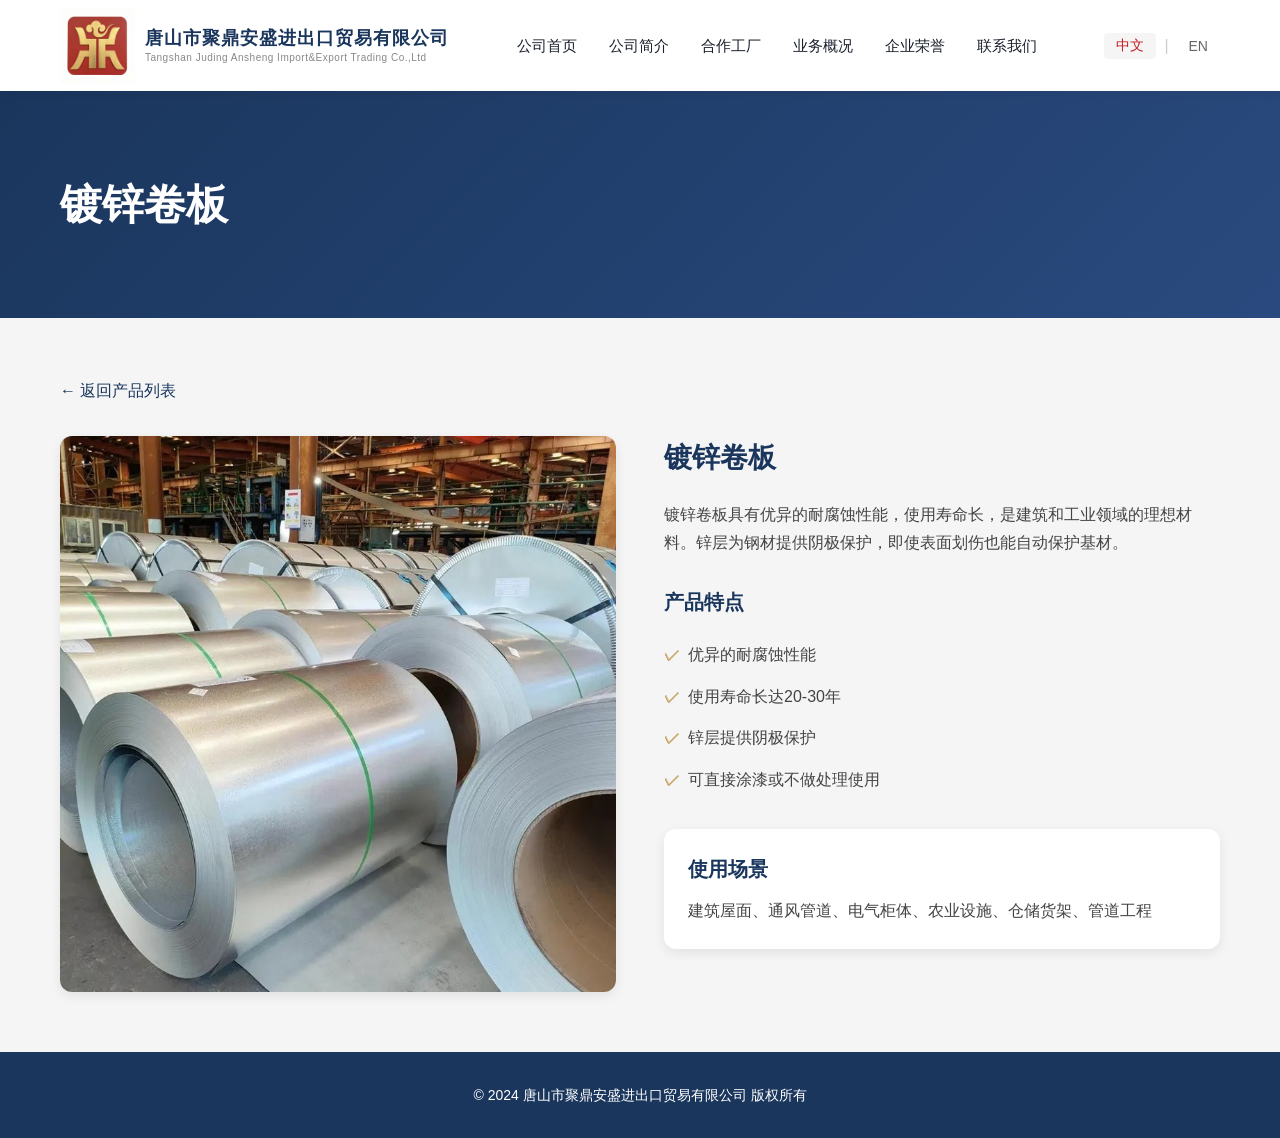
<file: products/galvanized.html>
<!DOCTYPE html>
<html lang="zh-CN">
<head>
    <meta charset="UTF-8">
    <meta name="viewport" content="width=device-width, initial-scale=1.0">
    <title>镀锌卷板 | 聚鼎安盛</title>
    <meta name="description" content="镀锌卷板具有优异的耐腐蚀性能，使用寿命长，是建筑和工业领域的理想材料。">
    <link rel="stylesheet" href="../style.css">
    <style>
        .product-hero { background: linear-gradient(135deg, var(--primary), var(--primary-light)); padding: 80px 0; }
        .product-hero h1 { color: white; font-size: 42px; }
        .product-detail { padding: 60px 0; }
        .detail-grid { display: grid; grid-template-columns: 1fr 1fr; gap: 48px; align-items: start; }
        .detail-img { background: white; border-radius: 12px; overflow: hidden; box-shadow: 0 4px 12px rgba(0,0,0,0.08); }
        .detail-img img { width: 100%; display: block; }
        .detail-info h2 { font-size: 28px; color: var(--primary); margin-bottom: 20px; }
        .detail-info p { font-size: 16px; line-height: 1.8; color: #444; margin-bottom: 28px; }
        .features { margin-bottom: 28px; }
        .features h3 { font-size: 20px; color: var(--primary); margin-bottom: 16px; }
        .features ul { list-style: none; }
        .features li { padding: 8px 0; padding-left: 24px; position: relative; color: #444; }
        .features li::before { content: "✓"; color: var(--secondary); position: absolute; left: 0; font-weight: bold; }
        .usage-box { background: white; padding: 24px; border-radius: 12px; box-shadow: 0 4px 12px rgba(0,0,0,0.08); }
        .usage-box h3 { font-size: 20px; color: var(--primary); margin-bottom: 12px; }
        .usage-box p { margin-bottom: 0; }
        .back-link { display: inline-flex; align-items: center; gap: 8px; color: var(--primary); text-decoration: none; font-size: 16px; margin-bottom: 32px; transition: color 0.2s; }
        .back-link:hover { color: var(--secondary); }
        @media (max-width: 768px) { .detail-grid { grid-template-columns: 1fr; } .product-hero h1 { font-size: 28px; } }
    </style>
</head>
<body>
    <!-- Navigation -->
    <nav class="navbar">
        <div class="container">
            <a href="../index.html" class="logo">
                <img src="../images/logo.png" alt="聚鼎安盛" style="max-width: 75px; height: auto;">
                <div class="logo-text">
                    <span class="logo-name" data-zh="唐山市聚鼎安盛进出口贸易有限公司" data-en="Tangshan Juding Ansheng Import&Export Trading Co.,Ltd">唐山市聚鼎安盛进出口贸易有限公司</span>
                    <span class="logo-name-en">Tangshan Juding Ansheng Import&Export Trading Co.,Ltd</span>
                </div>
            </a>
            <div class="nav-links">
                <a href="../index.html#home" data-zh="公司首页" data-en="Home">公司首页</a>
                <a href="../index.html#profile" data-zh="公司简介" data-en="Company Profile">公司简介</a>
                <a href="../index.html#factories" data-zh="合作工厂" data-en="Factories">合作工厂</a>
                <a href="../index.html#products" data-zh="业务概况" data-en="Products">业务概况</a>
                <a href="../index.html#honors" data-zh="企业荣誉" data-en="Honors">企业荣誉</a>
                <a href="../index.html#contact" data-zh="联系我们" data-en="Contact Us">联系我们</a>
            </div>
            <div class="lang-switch">
                <button onclick="switchLang('zh')" class="active" id="btn-zh">中文</button>
                <span>|</span>
                <button onclick="switchLang('en')" id="btn-en">EN</button>
            </div>
            <button class="menu-btn" onclick="toggleMenu()">☰</button>
        </div>
    </nav>

    <!-- Mobile Menu -->
    <div class="mobile-menu" id="mobileMenu">
        <a href="../index.html#home" data-zh="公司首页" data-en="Home" onclick="closeMenu()">公司首页</a>
        <a href="../index.html#profile" data-zh="公司简介" data-en="Company Profile" onclick="closeMenu()">公司简介</a>
        <a href="../index.html#factories" data-zh="合作工厂" data-en="Factories" onclick="closeMenu()">合作工厂</a>
        <a href="../index.html#products" data-zh="业务概况" data-en="Products" onclick="closeMenu()">业务概况</a>
        <a href="../index.html#honors" data-zh="企业荣誉" data-en="Honors" onclick="closeMenu()">企业荣誉</a>
        <a href="../index.html#contact" data-zh="联系我们" data-en="Contact Us" onclick="closeMenu()">联系我们</a>
    </div>

    <section class="product-hero"><div class="container"><h1 data-zh="镀锌卷板" data-en="Galvanized Steel Coils">镀锌卷板</h1></div></section>
    <section class="product-detail">
        <div class="container">
            <a href="../index.html#products" class="back-link" data-zh="← 返回产品列表" data-en="← Back to Products">← 返回产品列表</a>
            <div class="detail-grid">
                <div class="detail-img"><img src="../images/products/galvanized.jpeg" alt="镀锌卷板"></div>
                <div class="detail-info">
                    <h2 data-zh="镀锌卷板" data-en="Galvanized Steel Coils">镀锌卷板</h2>
                    <p data-zh="镀锌卷板具有优异的耐腐蚀性能，使用寿命长，是建筑和工业领域的理想材料。锌层为钢材提供阴极保护，即使表面划伤也能自动保护基材。" data-en="Galvanized steel coils provide outstanding corrosion resistance and long service life, making them ideal for construction and industrial applications. The zinc coating provides cathodic protection to the steel, automatically protecting the substrate even when the surface is scratched.">镀锌卷板具有优异的耐腐蚀性能，使用寿命长，是建筑和工业领域的理想材料。锌层为钢材提供阴极保护，即使表面划伤也能自动保护基材。</p>
                    <div class="features">
                        <h3 data-zh="产品特点" data-en="Product Features">产品特点</h3>
                        <ul>
                            <li data-zh="优异的耐腐蚀性能" data-en="Outstanding corrosion resistance">优异的耐腐蚀性能</li>
                            <li data-zh="使用寿命长达20-30年" data-en="Service life of 20-30 years">使用寿命长达20-30年</li>
                            <li data-zh="锌层提供阴极保护" data-en="Zinc coating provides cathodic protection">锌层提供阴极保护</li>
                            <li data-zh="可直接涂漆或不做处理使用" data-en="Can be painted directly or used as-is">可直接涂漆或不做处理使用</li>
                        </ul>
                    </div>
                    <div class="usage-box">
                        <h3 data-zh="使用场景" data-en="Usage Scenarios">使用场景</h3>
                        <p data-zh="建筑屋面、通风管道、电气柜体、农业设施、仓储货架、管道工程" data-en="Building roofing, ventilation ducts, electrical cabinets, agricultural facilities, storage racks, pipeline engineering">建筑屋面、通风管道、电气柜体、农业设施、仓储货架、管道工程</p>
                    </div>
                </div>
            </div>
        </div>
    </section>
    <footer class="footer"><div class="container"><p data-zh="© 2024 唐山市聚鼎安盛进出口贸易有限公司 版权所有" data-en="© 2024 Tangshan Juding Ansheng Import&Export Trading Co.,Ltd All rights reserved.">© 2024 唐山市聚鼎安盛进出口贸易有限公司 版权所有</p></div></footer>
    <script src="../script.js"></script>
</body>
</html>
</file>
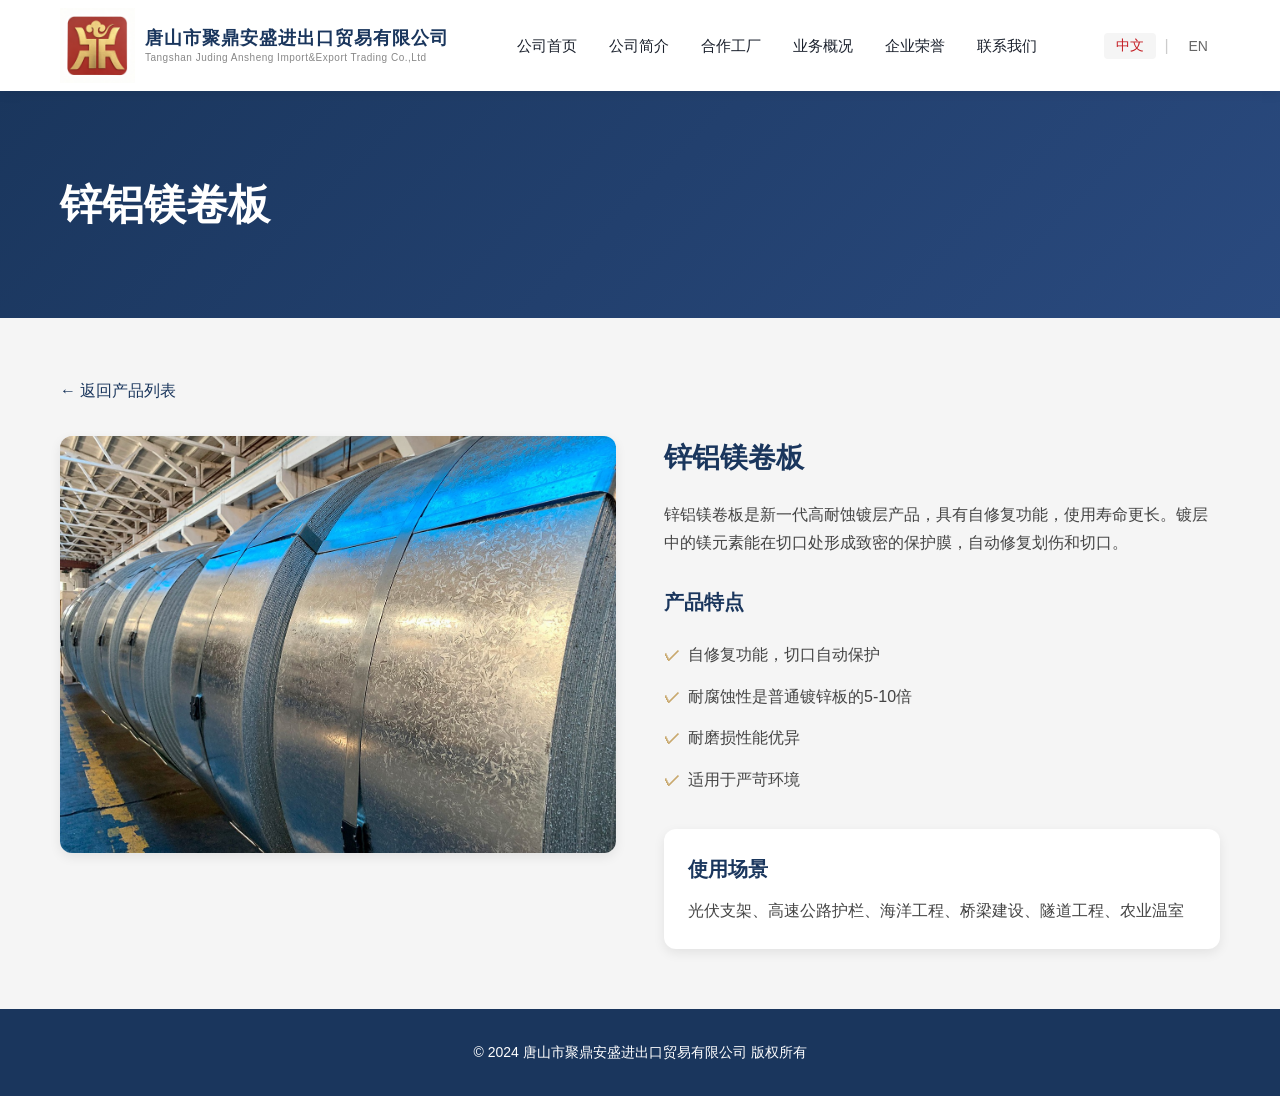
<file: products/zam.html>
<!DOCTYPE html>
<html lang="zh-CN">
<head>
    <meta charset="UTF-8">
    <meta name="viewport" content="width=device-width, initial-scale=1.0">
    <title>锌铝镁卷板 | 聚鼎安盛</title>
    <meta name="description" content="锌铝镁卷板是新一代高耐蚀镀层产品，具有自修复功能，使用寿命更长。">
    <link rel="stylesheet" href="../style.css">
    <style>
        .product-hero { background: linear-gradient(135deg, var(--primary), var(--primary-light)); padding: 80px 0; }
        .product-hero h1 { color: white; font-size: 42px; }
        .product-detail { padding: 60px 0; }
        .detail-grid { display: grid; grid-template-columns: 1fr 1fr; gap: 48px; align-items: start; }
        .detail-img { background: white; border-radius: 12px; overflow: hidden; box-shadow: 0 4px 12px rgba(0,0,0,0.08); }
        .detail-img img { width: 100%; display: block; }
        .detail-info h2 { font-size: 28px; color: var(--primary); margin-bottom: 20px; }
        .detail-info p { font-size: 16px; line-height: 1.8; color: #444; margin-bottom: 28px; }
        .features { margin-bottom: 28px; }
        .features h3 { font-size: 20px; color: var(--primary); margin-bottom: 16px; }
        .features ul { list-style: none; }
        .features li { padding: 8px 0; padding-left: 24px; position: relative; color: #444; }
        .features li::before { content: "✓"; color: var(--secondary); position: absolute; left: 0; font-weight: bold; }
        .usage-box { background: white; padding: 24px; border-radius: 12px; box-shadow: 0 4px 12px rgba(0,0,0,0.08); }
        .usage-box h3 { font-size: 20px; color: var(--primary); margin-bottom: 12px; }
        .usage-box p { margin-bottom: 0; }
        .back-link { display: inline-flex; align-items: center; gap: 8px; color: var(--primary); text-decoration: none; font-size: 16px; margin-bottom: 32px; transition: color 0.2s; }
        .back-link:hover { color: var(--secondary); }
        @media (max-width: 768px) { .detail-grid { grid-template-columns: 1fr; } .product-hero h1 { font-size: 28px; } }
    </style>
</head>
<body>
    <!-- Navigation -->
    <nav class="navbar">
        <div class="container">
            <a href="../index.html" class="logo">
                <img src="../images/logo.png" alt="聚鼎安盛" style="max-width: 75px; height: auto;">
                <div class="logo-text">
                    <span class="logo-name" data-zh="唐山市聚鼎安盛进出口贸易有限公司" data-en="Tangshan Juding Ansheng Import&Export Trading Co.,Ltd">唐山市聚鼎安盛进出口贸易有限公司</span>
                    <span class="logo-name-en">Tangshan Juding Ansheng Import&Export Trading Co.,Ltd</span>
                </div>
            </a>
            <div class="nav-links">
                <a href="../index.html#home" data-zh="公司首页" data-en="Home">公司首页</a>
                <a href="../index.html#profile" data-zh="公司简介" data-en="Company Profile">公司简介</a>
                <a href="../index.html#factories" data-zh="合作工厂" data-en="Factories">合作工厂</a>
                <a href="../index.html#products" data-zh="业务概况" data-en="Products">业务概况</a>
                <a href="../index.html#honors" data-zh="企业荣誉" data-en="Honors">企业荣誉</a>
                <a href="../index.html#contact" data-zh="联系我们" data-en="Contact Us">联系我们</a>
            </div>
            <div class="lang-switch">
                <button onclick="switchLang('zh')" class="active" id="btn-zh">中文</button>
                <span>|</span>
                <button onclick="switchLang('en')" id="btn-en">EN</button>
            </div>
            <button class="menu-btn" onclick="toggleMenu()">☰</button>
        </div>
    </nav>

    <!-- Mobile Menu -->
    <div class="mobile-menu" id="mobileMenu">
        <a href="../index.html#home" data-zh="公司首页" data-en="Home" onclick="closeMenu()">公司首页</a>
        <a href="../index.html#profile" data-zh="公司简介" data-en="Company Profile" onclick="closeMenu()">公司简介</a>
        <a href="../index.html#factories" data-zh="合作工厂" data-en="Factories" onclick="closeMenu()">合作工厂</a>
        <a href="../index.html#products" data-zh="业务概况" data-en="Products" onclick="closeMenu()">业务概况</a>
        <a href="../index.html#honors" data-zh="企业荣誉" data-en="Honors" onclick="closeMenu()">企业荣誉</a>
        <a href="../index.html#contact" data-zh="联系我们" data-en="Contact Us" onclick="closeMenu()">联系我们</a>
    </div>

    <section class="product-hero"><div class="container"><h1 data-zh="锌铝镁卷板" data-en="Zinc-Aluminum-Magnesium Coils">锌铝镁卷板</h1></div></section>
    <section class="product-detail">
        <div class="container">
            <a href="../index.html#products" class="back-link" data-zh="← 返回产品列表" data-en="← Back to Products">← 返回产品列表</a>
            <div class="detail-grid">
                <div class="detail-img"><img src="../images/products/zam.jpeg" alt="锌铝镁卷板"></div>
                <div class="detail-info">
                    <h2 data-zh="锌铝镁卷板" data-en="Zinc-Aluminum-Magnesium Coils">锌铝镁卷板</h2>
                    <p data-zh="锌铝镁卷板是新一代高耐蚀镀层产品，具有自修复功能，使用寿命更长。镀层中的镁元素能在切口处形成致密的保护膜，自动修复划伤和切口。" data-en="ZAM coils are next-generation high-corrosion-resistance coated products with self-healing properties and extended service life. The magnesium in the coating forms a dense protective film at cut edges, automatically repairing scratches and cuts.">锌铝镁卷板是新一代高耐蚀镀层产品，具有自修复功能，使用寿命更长。镀层中的镁元素能在切口处形成致密的保护膜，自动修复划伤和切口。</p>
                    <div class="features">
                        <h3 data-zh="产品特点" data-en="Product Features">产品特点</h3>
                        <ul>
                            <li data-zh="自修复功能，切口自动保护" data-en="Self-healing function for automatic cut-edge protection">自修复功能，切口自动保护</li>
                            <li data-zh="耐腐蚀性是普通镀锌板的5-10倍" data-en="Corrosion resistance 5-10x better than regular galvanized steel">耐腐蚀性是普通镀锌板的5-10倍</li>
                            <li data-zh="耐磨损性能优异" data-en="Excellent wear resistance">耐磨损性能优异</li>
                            <li data-zh="适用于严苛环境" data-en="Suitable for harsh environments">适用于严苛环境</li>
                        </ul>
                    </div>
                    <div class="usage-box">
                        <h3 data-zh="使用场景" data-en="Usage Scenarios">使用场景</h3>
                        <p data-zh="光伏支架、高速公路护栏、海洋工程、桥梁建设、隧道工程、农业温室" data-en="Photovoltaic racking, highway guardrails, marine engineering, bridge construction, tunnel engineering, agricultural greenhouses">光伏支架、高速公路护栏、海洋工程、桥梁建设、隧道工程、农业温室</p>
                    </div>
                </div>
            </div>
        </div>
    </section>
    <footer class="footer"><div class="container"><p data-zh="© 2024 唐山市聚鼎安盛进出口贸易有限公司 版权所有" data-en="© 2024 Tangshan Juding Ansheng Import&Export Trading Co.,Ltd All rights reserved.">© 2024 唐山市聚鼎安盛进出口贸易有限公司 版权所有</p></div></footer>
    <script src="../script.js"></script>
</body>
</html>
</file>
<file: style.css>
* {
    margin: 0;
    padding: 0;
    box-sizing: border-box;
}

html, body {
    width: 100%;
    overflow-x: hidden;
}

:root {
    --primary: #1a365d;
    --primary-light: #2a4a7f;
    --secondary: #c9a96e;
    --secondary-light: #d4b87d;
    --bg: #f5f5f5;
    --text: #1a202c;
}

body {
    font-family: "Microsoft YaHei", "PingFang SC", Arial, sans-serif;
    color: var(--text);
    background: var(--bg);
    line-height: 1.6;
    overflow-wrap: break-word;
    word-wrap: break-word;
}

.container {
    max-width: 1200px;
    margin: 0 auto;
    padding: 0 20px;
}

/* Navbar */
.navbar {
    background: #fff;
    color: var(--text);
    position: sticky;
    top: 0;
    z-index: 1000;
    box-shadow: 0 2px 12px rgba(0,0,0,0.08);
}

.navbar .container {
    display: flex;
    align-items: center;
    justify-content: space-between;
    min-height: 80px;
    padding-top: 8px;
    padding-bottom: 8px;
}

.logo {
    display: flex;
    align-items: center;
    gap: 10px;
    text-decoration: none;
    flex-shrink: 1;
    min-width: 0;
}

.logo-text {
    display: flex;
    flex-direction: column;
    line-height: 1.3;
    min-width: 0;
    overflow: hidden;
}

.logo img {
    height: 72px;
    width: auto;
}

.logo-name {
    font-size: 18px;
    font-weight: 700;
    color: var(--primary);
    letter-spacing: 1px;
}

.logo-name-en {
    font-size: 10px;
    color: #888;
    letter-spacing: 0.5px;
    font-weight: 500;
}

.nav-links {
    display: flex;
    gap: 32px;
}

.nav-links a {
    color: var(--text);
    text-decoration: none;
    font-size: 15px;
    font-weight: 500;
    transition: color 0.2s;
}

.nav-links a:hover {
    color: #C41E24;
}

.lang-switch {
    display: flex;
    align-items: center;
    gap: 8px;
}

.lang-switch button {
    background: none;
    border: none;
    color: #666;
    cursor: pointer;
    padding: 4px 12px;
    font-size: 14px;
    border-radius: 4px;
    transition: background 0.2s, color 0.2s;
}

.lang-switch button:hover,
.lang-switch button.active {
    background: #f5f5f5;
    color: #C41E24;
}

.lang-switch span {
    color: #ccc;
}

.menu-btn {
    display: none;
    background: none;
    border: none;
    color: var(--text);
    font-size: 28px;
    cursor: pointer;
}

.mobile-menu {
    display: none;
    background: #fff;
    padding: 16px;
    box-shadow: 0 4px 12px rgba(0,0,0,0.08);
}

.mobile-menu a {
    display: block;
    color: var(--text);
    text-decoration: none;
    padding: 12px 0;
    border-bottom: 1px solid #eee;
    font-weight: 500;
}

.mobile-menu a:hover {
    color: #C41E24;
}

/* Hero */
.hero {
    color: white;
    min-height: 100vh;
    display: flex;
    align-items: center;
    position: relative;
    overflow: hidden;
}

.hero-slides {
    position: absolute;
    inset: 0;
    z-index: 0;
}

.hero-slide {
    position: absolute;
    inset: 0;
    background-size: cover;
    background-position: center;
    opacity: 0;
    transition: opacity 1.2s ease-in-out;
}

.hero-slide.active {
    opacity: 1;
}

.hero-overlay {
    position: absolute;
    inset: 0;
    background: linear-gradient(to right, rgba(15, 23, 42, 0.9), rgba(30, 41, 59, 0.7), transparent);
    z-index: 1;
}

.hero-dots {
    position: absolute;
    bottom: 36px;
    left: 50%;
    transform: translateX(-50%);
    display: flex;
    gap: 12px;
    z-index: 3;
}

.hero-dot {
    width: 12px;
    height: 12px;
    border-radius: 50%;
    background: rgba(255, 255, 255, 0.4);
    cursor: pointer;
    transition: background 0.3s, transform 0.3s;
}

.hero-dot.active {
    background: var(--secondary);
    transform: scale(1.2);
}

.hero-dot:hover {
    background: rgba(255, 255, 255, 0.7);
}

.hero-content {
    position: relative;
    z-index: 2;
    text-align: left;
}

.hero h1 {
    font-size: 56px;
    margin-bottom: 24px;
    line-height: 1.1;
    font-weight: 800;
    text-transform: uppercase;
    letter-spacing: -0.02em;
}

.hero h2 {
    font-size: 28px;
    font-weight: 600;
    margin-bottom: 16px;
}

.hero-desc {
    font-size: 20px;
    color: #e5e7eb;
    margin-bottom: 32px;
}

.btn-primary {
    display: inline-block;
    background: linear-gradient(to right, #d4af37, #aa8c2c);
    color: #0f172a;
    padding: 16px 40px;
    border-radius: 9999px;
    text-decoration: none;
    font-weight: 700;
    font-size: 18px;
    transition: all 0.3s;
    border: none;
    cursor: pointer;
    box-shadow: 0 4px 12px rgba(0,0,0,0.3);
}

.btn-primary:hover {
    transform: scale(1.05);
    filter: brightness(1.1);
}

.btn-primary {
    display: inline-block;
    background: var(--secondary);
    color: var(--primary);
    padding: 14px 36px;
    border-radius: 8px;
    text-decoration: none;
    font-weight: bold;
    font-size: 16px;
    transition: background 0.2s;
    border: none;
    cursor: pointer;
}

.btn-primary:hover {
    background: var(--secondary-light);
}

/* Sections */
.section {
    padding: 80px 0;
}

.bg-white {
    background: white;
}

.bg-gray {
    background: var(--bg);
}

/* Section backgrounds — real scene images with overlay */
.bg-section {
    position: relative;
    background-size: cover;
    background-position: center;
    background-attachment: fixed;
}

.bg-section::before {
    content: '';
    position: absolute;
    inset: 0;
    z-index: 0;
    pointer-events: none;
}

.bg-section > .container {
    position: relative;
    z-index: 1;
}

.bg-section-1 {
    background-image: url('images/bg/section-bg-1.jpg');
}
.bg-section-1::before {
    background: rgba(245, 245, 245, 0.88);
}

.bg-section-2 {
    background-image: url('images/bg/section-bg-2.jpg');
}
.bg-section-2::before {
    background: rgba(255, 255, 255, 0.9);
}

.bg-section-3 {
    background-image: url('images/bg/section-bg-3.jpg');
}
.bg-section-3::before {
    background: rgba(240, 238, 232, 0.85);
}

.bg-section-4 {
    background-image: url('images/bg/section-bg-4.jpg');
}
.bg-section-4::before {
    background: rgba(245, 245, 245, 0.88);
}

.bg-section-5 {
    background-image: url('images/bg/section-bg-5.jpg');
}
.bg-section-5::before {
    background: rgba(255, 255, 255, 0.9);
}

.bg-section-6 {
    background-image: url('images/bg/steel-bg-1.jpg');
}
.bg-section-6::before {
    background: rgba(235, 232, 225, 0.85);
}

.section-title {
    text-align: center;
    margin-bottom: 48px;
}

.section-title h2 {
    font-size: 36px;
    color: var(--primary);
    margin-bottom: 16px;
}

.divider {
    width: 80px;
    height: 4px;
    background: var(--secondary);
    margin: 0 auto;
}

/* Profile */
.profile-content {
    max-width: 800px;
    margin: 0 auto;
    background: white;
    padding: 40px 48px;
    border-radius: 12px;
    box-shadow: 0 4px 20px rgba(0,0,0,0.08);
}

.profile-content p {
    font-size: 18px;
    line-height: 1.8;
    color: #444;
    text-align: center;
    word-break: break-word;
}

/* Profile Banner */
.profile-banner {
    position: relative;
    width: 100%;
    height: 160px;
    border-radius: 16px;
    overflow: hidden;
    margin-bottom: 48px;
    box-shadow: 0 8px 32px rgba(0,0,0,0.18);
}

.profile-banner img {
    width: 100%;
    height: 100%;
    object-fit: cover;
    display: block;
}

.profile-banner-overlay {
    position: absolute;
    inset: 0;
    background: linear-gradient(to right, rgba(15, 23, 42, 0.88), rgba(26, 54, 93, 0.6), transparent);
    display: flex;
    align-items: center;
    justify-content: center;
}

.profile-banner-stats {
    display: flex;
    gap: 60px;
    padding: 0 60px;
    width: 100%;
    justify-content: space-around;
}

.banner-stat {
    display: flex;
    flex-direction: column;
    align-items: center;
}

.banner-stat-num {
    font-size: 42px;
    font-weight: 800;
    color: var(--secondary);
    line-height: 1.2;
    text-shadow: 0 2px 8px rgba(0,0,0,0.3);
}

.banner-stat-text {
    font-size: 15px;
    color: rgba(255, 255, 255, 0.9);
    margin-top: 6px;
    font-weight: 500;
    letter-spacing: 1px;
}

/* Profile Rows — alternating image/text layout */
.profile-row {
    display: grid;
    grid-template-columns: 1fr 1fr;
    gap: 40px;
    margin-bottom: 48px;
    align-items: center;
}

.profile-row:last-child {
    margin-bottom: 0;
}

.profile-text {
    padding: 8px 0;
}

.profile-text h3 {
    font-size: 24px;
    color: var(--primary);
    margin-bottom: 16px;
    font-weight: 700;
    position: relative;
    padding-left: 16px;
}

.profile-text h3::before {
    content: '';
    position: absolute;
    left: 0;
    top: 4px;
    bottom: 4px;
    width: 4px;
    background: var(--secondary);
    border-radius: 2px;
}

.profile-text p {
    font-size: 16px;
    line-height: 1.9;
    color: #444;
    text-align: justify;
    word-break: break-word;
}

.profile-img {
    border-radius: 12px;
    overflow: hidden;
    box-shadow: 0 8px 28px rgba(0,0,0,0.12);
    position: relative;
}

.profile-img img {
    width: 100%;
    height: 300px;
    object-fit: cover;
    display: block;
    transition: transform 0.5s;
}

.profile-img:hover img {
    transform: scale(1.05);
}

/* Factories */
.factories-grid {
    display: grid;
    grid-template-columns: repeat(3, 1fr);
    gap: 32px;
}

.factory-card {
    background: white;
    border-radius: 16px;
    overflow: hidden;
    box-shadow: 0 4px 20px rgba(0,0,0,0.1);
    transition: transform 0.3s, box-shadow 0.3s;
}

.factory-card:hover {
    transform: translateY(-8px);
    box-shadow: 0 16px 40px rgba(0,0,0,0.15);
}

.factory-card img {
    width: 100%;
    aspect-ratio: 16/10;
    object-fit: cover;
    display: block;
}

.factory-card .factory-name {
    display: block;
    padding: 20px;
    text-align: center;
    font-weight: 700;
    color: var(--primary);
    font-size: 20px;
    border-top: 3px solid var(--secondary);
    transition: background 0.3s, color 0.3s;
}

.factory-card:hover .factory-name {
    background: var(--primary);
    color: white;
}

/* Products */
.products-grid {
    display: grid;
    grid-template-columns: repeat(3, 1fr);
    gap: 28px;
}

.product-card {
    background: white;
    border-radius: 12px;
    overflow: hidden;
    box-shadow: 0 4px 12px rgba(0,0,0,0.08);
    text-decoration: none;
    color: inherit;
    transition: transform 0.2s, box-shadow 0.2s;
}

.product-card:hover {
    transform: translateY(-6px);
    box-shadow: 0 12px 32px rgba(0,0,0,0.15);
}

.product-img {
    aspect-ratio: 4/3;
    overflow: hidden;
}

.product-carousel {
    position: relative;
}

.carousel-track {
    display: flex;
    transition: transform 0.4s ease-in-out;
    width: 100%;
    height: 100%;
}

.carousel-track img {
    min-width: 100%;
    height: 100%;
    object-fit: cover;
}

.carousel-btn {
    position: absolute;
    top: 50%;
    transform: translateY(-50%);
    width: 36px;
    height: 36px;
    background: rgba(255, 255, 255, 0.85);
    border: none;
    border-radius: 50%;
    font-size: 20px;
    color: var(--primary);
    cursor: pointer;
    opacity: 0;
    transition: opacity 0.3s, background 0.3s;
    z-index: 2;
    display: flex;
    align-items: center;
    justify-content: center;
    box-shadow: 0 2px 8px rgba(0,0,0,0.15);
}

.product-card:hover .carousel-btn {
    opacity: 1;
}

.carousel-btn:hover {
    background: var(--secondary);
    color: white;
}

.carousel-prev {
    left: 8px;
}

.carousel-next {
    right: 8px;
}

.carousel-dots {
    position: absolute;
    bottom: 10px;
    left: 50%;
    transform: translateX(-50%);
    display: flex;
    gap: 6px;
    z-index: 2;
}

.carousel-dots .dot {
    width: 8px;
    height: 8px;
    border-radius: 50%;
    background: rgba(255, 255, 255, 0.5);
    transition: background 0.3s;
}

.carousel-dots .dot.active {
    background: white;
}

.product-img img {
    width: 100%;
    height: 100%;
    object-fit: cover;
    transition: transform 0.3s;
}

.product-card:hover .product-img img {
    transform: scale(1.05);
}

.product-content {
    padding: 16px 20px;
    text-align: center;
    border-top: 3px solid var(--secondary);
}

.product-card h3 {
    font-size: 18px;
    color: var(--primary);
    margin-bottom: 12px;
}

.product-card:hover h3 {
    color: var(--secondary);
}

.product-info-btn {
    display: inline-block;
    background: var(--secondary);
    color: white;
    padding: 8px 20px;
    border-radius: 4px;
    font-size: 13px;
    font-weight: 600;
    text-decoration: none;
    transition: background 0.3s;
    cursor: pointer;
}

.product-card:hover .product-info-btn {
    background: var(--primary);
}

/* Contact */
.contact-grid {
    display: grid;
    grid-template-columns: 1fr 1fr;
    gap: 40px;
}

.contact-info {
    background: white;
    padding: 24px;
    border-radius: 12px;
    box-shadow: 0 4px 12px rgba(0,0,0,0.08);
}

.contact-info h3 {
    font-size: 20px;
    color: var(--primary);
    margin-bottom: 16px;
}

.contact-group {
    margin-bottom: 12px;
    padding-bottom: 10px;
    border-bottom: 1px solid #eee;
}

.contact-group:last-of-type {
    border-bottom: none;
    margin-bottom: 0;
    padding-bottom: 0;
}

.contact-group h4 {
    font-size: 15px;
    color: var(--primary);
    margin-bottom: 6px;
    font-weight: 600;
}

.info-item {
    display: flex;
    align-items: flex-start;
    gap: 10px;
    margin-bottom: 8px;
    font-size: 14px;
    word-break: break-word;
}

.contact-group .info-item {
    margin-bottom: 4px;
    padding-left: 10px;
}

.info-item .icon {
    font-size: 18px;
}

.inquiry-form {
    background: white;
    padding: 36px;
    border-radius: 12px;
    box-shadow: 0 4px 12px rgba(0,0,0,0.08);
}

.inquiry-form h3 {
    font-size: 24px;
    color: var(--primary);
    margin-bottom: 28px;
}

.inquiry-form form {
    display: flex;
    flex-direction: column;
    gap: 16px;
}

.inquiry-form input,
.inquiry-form select,
.inquiry-form textarea {
    width: 100%;
    padding: 14px 16px;
    border: 1px solid #ddd;
    border-radius: 8px;
    font-size: 15px;
    font-family: inherit;
    transition: border-color 0.2s;
}

.inquiry-form input:focus,
.inquiry-form select:focus,
.inquiry-form textarea:focus {
    outline: none;
    border-color: var(--secondary);
}

.form-success {
    background: #f0fdf4;
    border: 1px solid #86efac;
    color: #166534;
    padding: 20px;
    border-radius: 8px;
    text-align: center;
    font-size: 16px;
}

/* Home Summary */
.home-summary {
    display: grid;
    grid-template-columns: repeat(3, 1fr);
    gap: 24px;
}

.summary-card {
    background: rgba(255, 255, 255, 0.85);
    backdrop-filter: blur(8px);
    border-radius: 12px;
    padding: 28px 24px;
    box-shadow: 0 4px 16px rgba(0,0,0,0.08);
    border: 1px solid rgba(26, 54, 93, 0.08);
    transition: transform 0.3s, box-shadow 0.3s;
    text-align: center;
}

.summary-card:hover {
    transform: translateY(-6px);
    box-shadow: 0 12px 32px rgba(0,0,0,0.15);
}

.summary-icon {
    font-size: 36px;
    margin-bottom: 12px;
}

.summary-card h3 {
    font-size: 20px;
    color: var(--primary);
    margin-bottom: 12px;
}

.summary-card p {
    font-size: 14px;
    color: #555;
    line-height: 1.7;
    margin-bottom: 16px;
    word-break: break-word;
}

.summary-link {
    display: inline-block;
    color: var(--secondary);
    text-decoration: none;
    font-weight: 600;
    font-size: 14px;
    transition: color 0.2s;
}

.summary-link:hover {
    color: var(--primary);
}

/* Honors */
.honors-grid {
    display: grid;
    grid-template-columns: repeat(3, 1fr);
    gap: 32px;
}

.honor-card {
    background: rgba(255, 255, 255, 0.85);
    backdrop-filter: blur(8px);
    border-radius: 12px;
    overflow: hidden;
    box-shadow: 0 4px 20px rgba(0,0,0,0.1);
    transition: transform 0.3s, box-shadow 0.3s;
    border: 1px solid rgba(26, 54, 93, 0.08);
}

.honor-card:hover {
    transform: translateY(-8px);
    box-shadow: 0 16px 40px rgba(0,0,0,0.15);
}

.honor-img {
    position: relative;
    width: 100%;
    aspect-ratio: 4/3;
    overflow: hidden;
    background: linear-gradient(135deg, #e8e4dc, #d5d0c6);
}

.honor-img img {
    width: 100%;
    height: 100%;
    object-fit: cover;
    display: block;
}

.honor-card h3 {
    padding: 16px 20px;
    text-align: center;
    font-size: 18px;
    color: var(--primary);
    border-top: 3px solid var(--secondary);
}

/* Footer */
.footer {
    background: var(--primary);
    color: white;
    padding: 32px 0;
    text-align: center;
}

.footer p {
    font-size: 14px;
}

/* Responsive */
@media (max-width: 1024px) {
    .factories-grid {
        grid-template-columns: repeat(2, 1fr);
        gap: 24px;
    }
    .products-grid {
        grid-template-columns: repeat(2, 1fr);
    }
    .home-summary {
        grid-template-columns: repeat(2, 1fr);
    }
    .honors-grid {
        grid-template-columns: repeat(2, 1fr);
        gap: 24px;
    }
    .profile-row {
        gap: 28px;
    }
    .profile-banner-stats {
        gap: 32px;
        padding: 0 32px;
    }
    .banner-stat-num {
        font-size: 32px;
    }
}

@media (max-width: 768px) {
    .nav-links, .lang-switch {
        display: none;
    }
    .menu-btn {
        display: block;
    }
    .logo-text {
        display: none;
    }
    .logo img {
        height: 56px;
    }
    .mobile-menu.open {
        display: block;
    }
    .hero-overlay {
        background: linear-gradient(to right, rgba(15, 23, 42, 0.9), rgba(30, 41, 59, 0.7));
    }
    .bg-section {
        background-attachment: scroll;
    }
    .hero h1 {
        font-size: 32px;
    }
    .hero h2 {
        font-size: 20px;
    }
    .hero-desc {
        font-size: 16px;
    }
    .factories-grid {
        grid-template-columns: 1fr;
    }
    .products-grid {
        grid-template-columns: 1fr;
    }
    .contact-grid {
        grid-template-columns: 1fr;
    }
    .home-summary {
        grid-template-columns: 1fr;
    }
    .honors-grid {
        grid-template-columns: 1fr;
    }
    .profile-row {
        grid-template-columns: 1fr;
        gap: 24px;
        margin-bottom: 36px;
    }
    .profile-row-img-text .profile-img {
        order: -1;
    }
    .profile-banner {
        height: 240px;
        margin-bottom: 36px;
    }
    .profile-banner-stats {
        gap: 16px;
        padding: 0 24px;
        flex-wrap: wrap;
        justify-content: center;
    }
    .banner-stat {
        min-width: 40%;
    }
    .banner-stat-num {
        font-size: 28px;
    }
    .profile-img img {
        height: 220px;
    }
    .section {
        padding: 48px 0;
    }
    .section-title h2 {
        font-size: 28px;
    }
}
</file>
